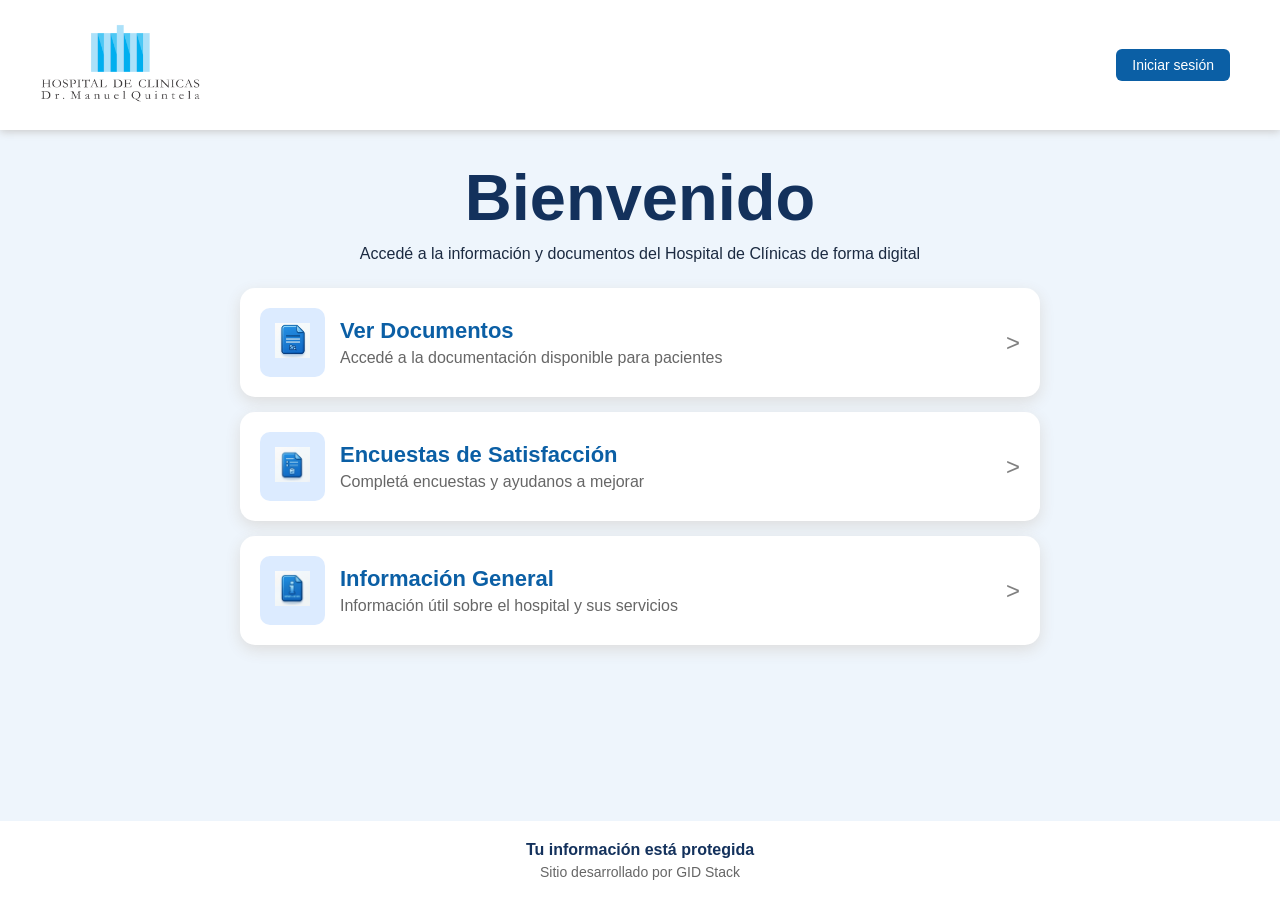
<file: index.html>
<!DOCTYPE html>
<html lang="es">

<head>
    <meta charset="UTF-8">
    <meta name="viewport" content="width=device-width, initial-scale=1.0">
    <title>Hospital de Clínicas</title>
    <link rel="stylesheet" href="./css/style.css">
    <link rel="stylesheet" href="./css/footer.css?v=20261007">
</head>

<body>

    <header>
        <div class="logo">
            <img src="./img/Logo_Hc_small.png" alt="Logo Hospital de Clínicas">
        </div>
        
        <a href="./pages/login.html" class="btn-login">Iniciar sesión</a>
    </header>

    <main>
        <div class="contenedor">

            <div class="bienvenida">
                <h2>Bienvenido</h2>
                <p>Accedé a la información y documentos del Hospital de Clínicas de forma digital</p>
            </div>

            <div class="tarjetas">
                <a href="./pages/documentos.html" class="tarjeta">
                    <div class="izquierda">
                        <div class="icono">
                            <img src="./img/Icono Documento.png" alt="Icono">
                        </div>
                        <div class="texto">
                            <h3>Ver Documentos</h3>
                            <p>Accedé a la documentación disponible para pacientes</p>
                        </div>
                    </div>
                    <span class="flecha">></span>
                </a>

                <a href="./pages/encuesta.html" class="tarjeta">
                    <div class="izquierda">
                        <div class="icono">
                            <img src="./img/Icono  Encuesta.png" alt="Icono">
                        </div>
                        <div class="texto">
                            <h3>Encuestas de Satisfacción</h3>
                            <p>Completá encuestas y ayudanos a mejorar</p>
                        </div>
                    </div>
                    <span class="flecha">></span>
                </a>

                <a href="./pages/informacion.html" class="tarjeta">
                    <div class="izquierda">
                        <div class="icono">
                            <img src="./img/Icono Informacion.png" alt="Icono">
                        </div>
                        <div class="texto">
                            <h3>Información General</h3>
                            <p>Información útil sobre el hospital y sus servicios</p>
                        </div>
                    </div>
                    <span class="flecha">></span>
                </a>
            </div>

        </div>
    </main>

    <footer class="footer-site">
        <strong>Tu información está protegida</strong>
        <p>Sitio desarrollado por GID Stack</p>
    </footer>

</body>

</html>
</file>
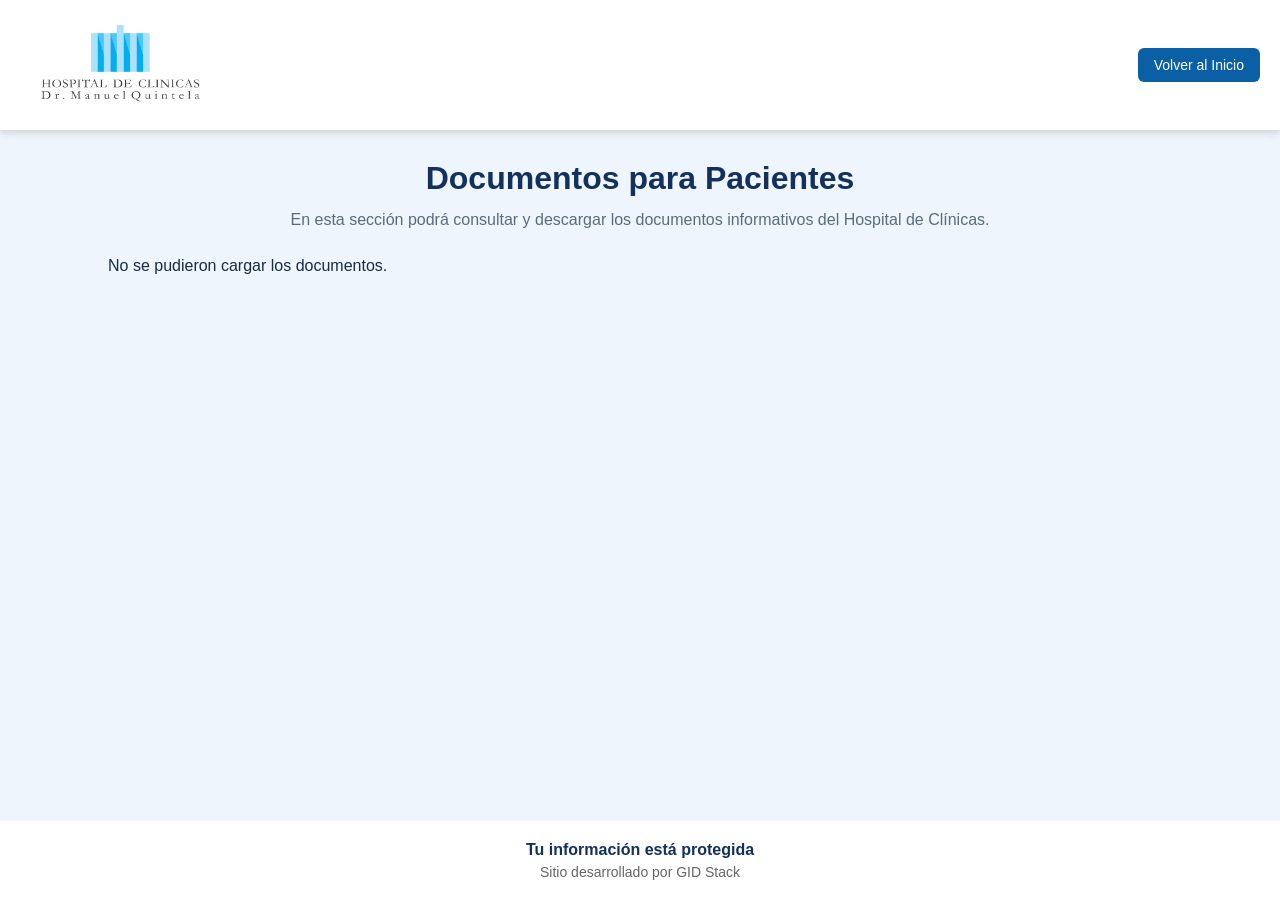
<file: pages/documentos.html>
<!DOCTYPE html>
<html lang="es">

<head>
    <meta charset="UTF-8">
    <meta name="viewport" content="width=device-width, initial-scale=1.0">
    <title>Documentos para Pacientes</title>

    <link rel="stylesheet" href="../css/documentos.css">
    <link rel="stylesheet" href="../css/footer.css?v=20261007">
</head>

<body>

<header>

    <div class="logo-header">
        <img src="../img/Logo_Hc_small.png" alt="Logo Hospital">
    </div>

    <a href="../index.html" class="boton-inicio">Volver al Inicio</a>

</header>

<main>

    <h1>Documentos para Pacientes</h1>

    <p>
        En esta sección podrá consultar y descargar los documentos informativos
        del Hospital de Clínicas.
    </p>

    <div id="lista-documentos-publicos" class="documentos-publicos"></div>

</main>

<footer class="footer-site">
    <strong>Tu información está protegida</strong>
    <p>Sitio desarrollado por GID Stack</p>
</footer>

<script src="../js/documentos_publicos.js?v=2"></script>
</body>

</html>
</file>
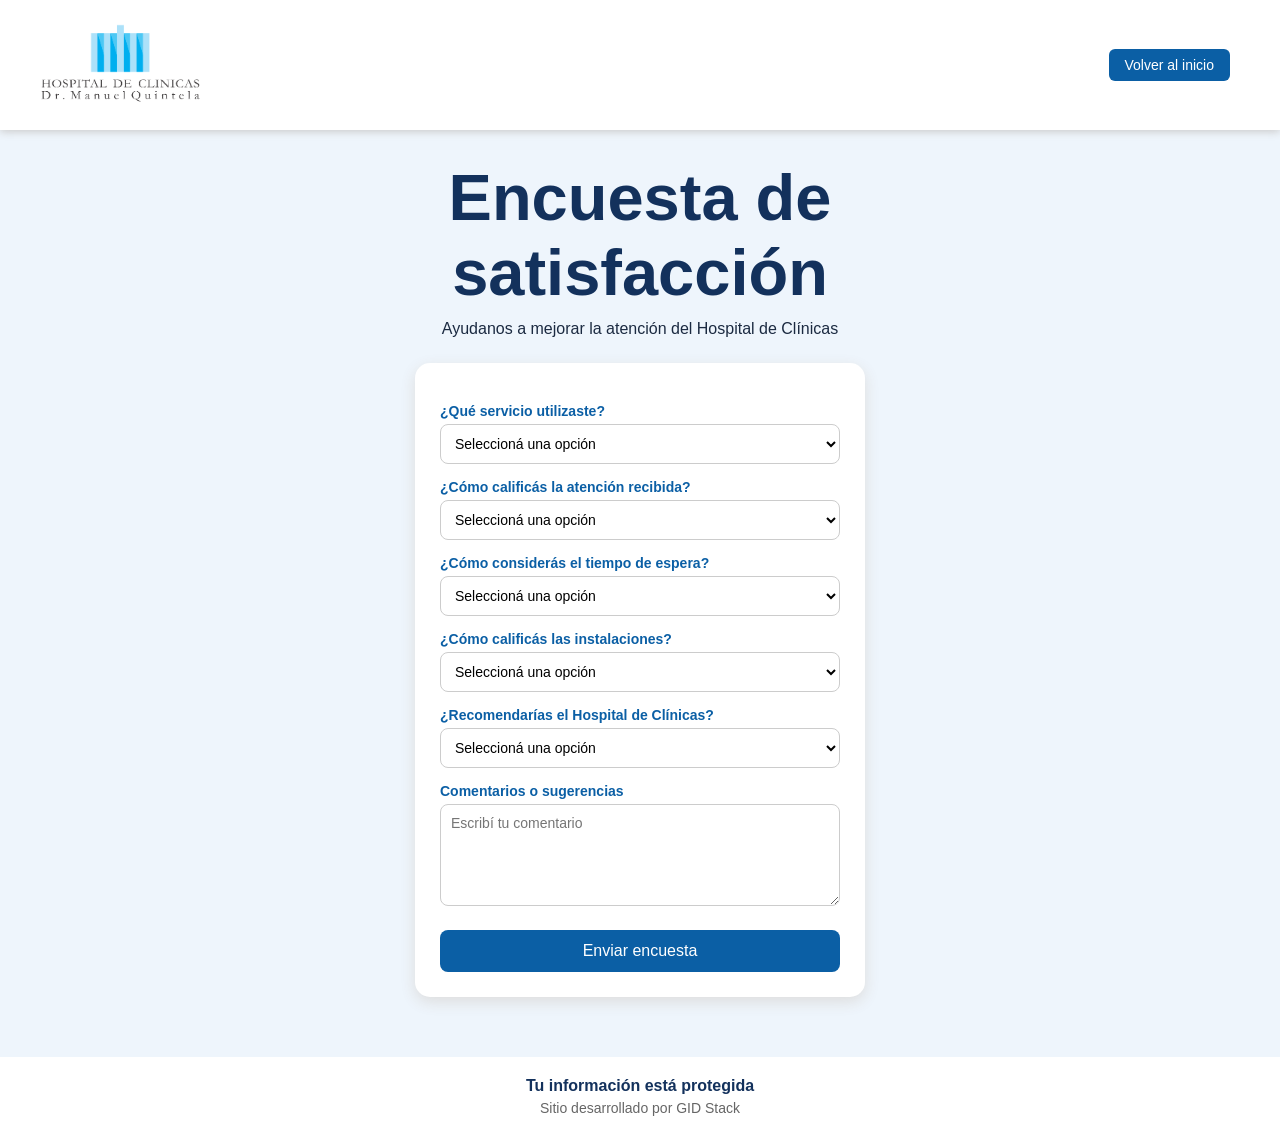
<file: pages/encuesta.html>
<!DOCTYPE html>
<html lang="es">

<head>
	<meta charset="UTF-8">
	<meta name="viewport" content="width=device-width, initial-scale=1.0">
	<title>Encuesta de satisfacción - Hospital de Clínicas</title>
	<link rel="stylesheet" href="../css/style.css">
	<link rel="stylesheet" href="../css/encuesta.css">
	<link rel="stylesheet" href="../css/footer.css?v=20261007">
</head>

<body>

	<header>
		<div class="logo">
			<img src="../img/Logo_Hc.png" alt="Logo Hospital de Clínicas">
		</div>

		<a href="../index.html" class="btn-login">Volver al inicio</a>
	</header>

	<main>
		<div class="contenedor-login">

			<div class="bienvenida">
				<h2>Encuesta de satisfacción</h2>
				<p>Ayudanos a mejorar la atención del Hospital de Clínicas</p>
			</div>

			<form class="formulario" id="form-encuesta" action="../php/encuesta.php" method="post">
				<input type="hidden" name="ID_Encuesta" value="1">

				<label for="servicio">¿Qué servicio utilizaste?</label>
				<select id="servicio" name="servicio" required>
					<option value="">Seleccioná una opción</option>
					<option value="consulta">Consulta médica</option>
					<option value="emergencia">Emergencia</option>
					<option value="internacion">Internación</option>
					<option value="estudios">Estudios y análisis</option>
					<option value="otro">Otro servicio</option>
				</select>

				<label for="atencion">¿Cómo calificás la atención recibida?</label>
				<select id="atencion" name="atencion" required>
					<option value="">Seleccioná una opción</option>
					<option value="excelente">Excelente</option>
					<option value="muy_buena">Muy buena</option>
					<option value="buena">Buena</option>
					<option value="regular">Regular</option>
					<option value="mala">Mala</option>
				</select>

				<label for="espera">¿Cómo considerás el tiempo de espera?</label>
				<select id="espera" name="espera" required>
					<option value="">Seleccioná una opción</option>
					<option value="muy_corto">Muy corto</option>
					<option value="corto">Corto</option>
					<option value="adecuado">Adecuado</option>
					<option value="largo">Largo</option>
					<option value="muy_largo">Muy largo</option>
				</select>

				<label for="instalaciones">¿Cómo calificás las instalaciones?</label>
				<select id="instalaciones" name="instalaciones" required>
					<option value="">Seleccioná una opción</option>
					<option value="excelente">Excelente</option>
					<option value="muy_buena">Muy buenas</option>
					<option value="buena">Buenas</option>
					<option value="regular">Regulares</option>
					<option value="mala">Malas</option>
				</select>

				<label for="recomendaria">¿Recomendarías el Hospital de Clínicas?</label>
				<select id="recomendaria" name="recomendaria" required>
					<option value="">Seleccioná una opción</option>
					<option value="si">Sí</option>
					<option value="no">No</option>
					<option value="tal_vez">Tal vez</option>
				</select>

				<label for="comentarios">Comentarios o sugerencias</label>
				<textarea id="comentarios" name="comentarios" rows="5" placeholder="Escribí tu comentario"></textarea>

				<button type="submit">Enviar encuesta</button>
			</form>

		</div>
	</main>

	<footer class="footer-site">
		<strong>Tu información está protegida</strong>
		<p>Sitio desarrollado por GID Stack</p>
	</footer>

</body>

</html>
</file>
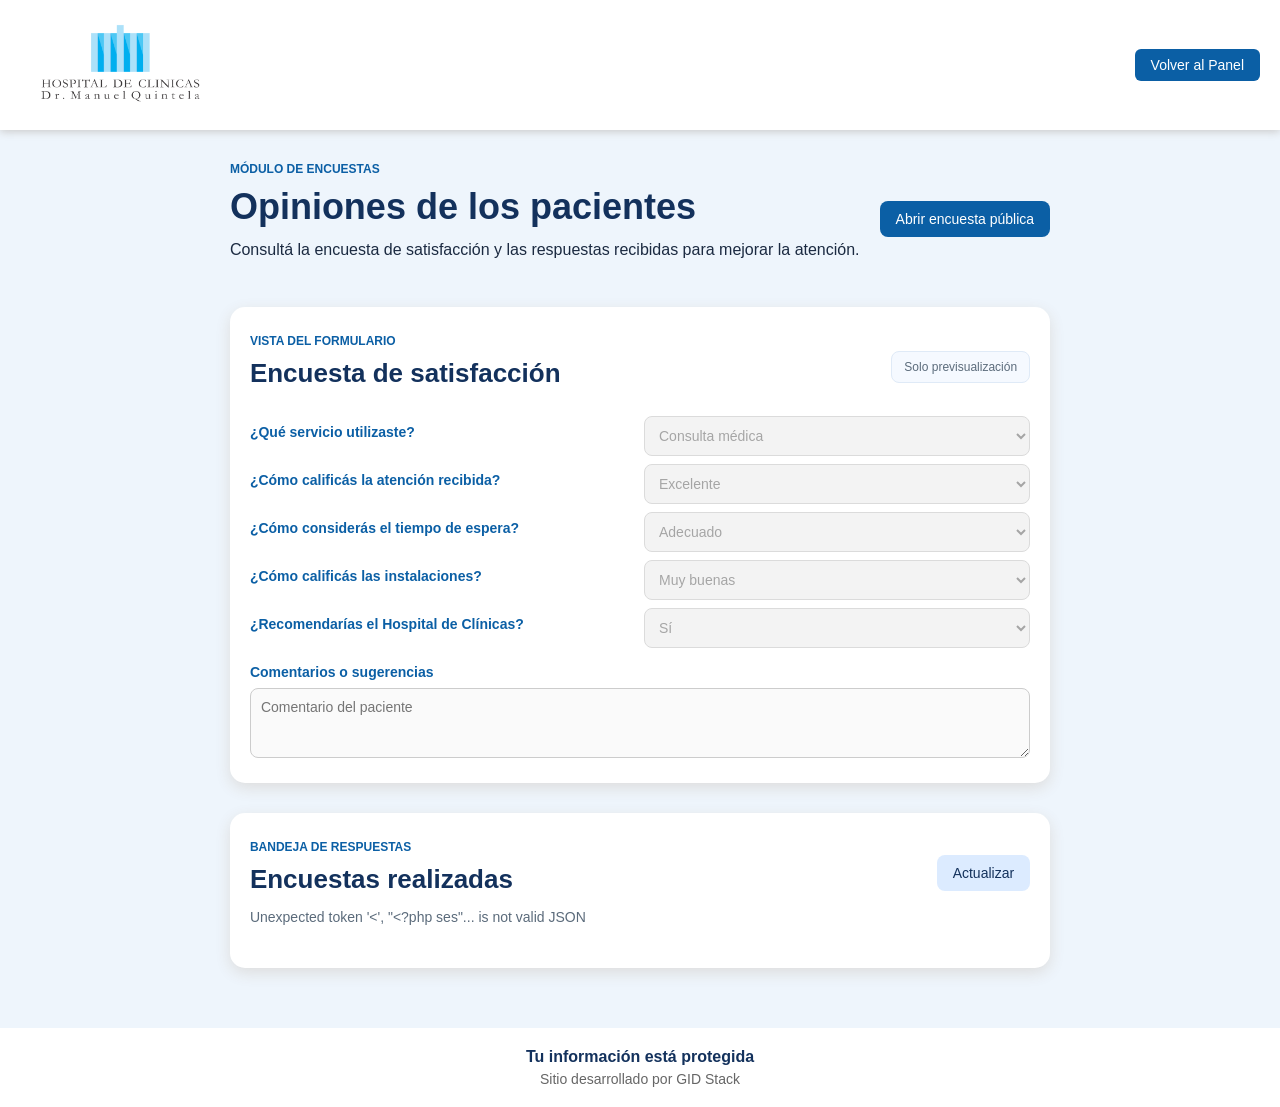
<file: pages/encuestas_funcionario.html>
<!DOCTYPE html>
<html lang="es">
<head>
    <meta charset="UTF-8">
    <meta name="viewport" content="width=device-width, initial-scale=1.0">
    <title>Encuestas - Hospital de Clínicas</title>
    <link rel="stylesheet" href="../css/encuestas_funcionario.css">
    <link rel="stylesheet" href="../css/boton_panel.css?v=20261007">
    <link rel="stylesheet" href="../css/footer.css?v=20261007">
</head>
<body>
    <header class="encabezado-panel encabezado-encuestas">
        <a href="panel_fun.html" class="marca">
            <img src="../img/Logo_Hc_small.png" alt="Logo Hospital de Clínicas">
        </a>
        <a href="panel_fun.html" class="boton-volver-panel">Volver al Panel</a>
    </header>

    <main class="contenido-encuestas">
        <section class="encabezado-vista">
            <div>
                <p class="etiqueta">Módulo de encuestas</p>
                <h1>Opiniones de los pacientes</h1>
                <p>Consultá la encuesta de satisfacción y las respuestas recibidas para mejorar la atención.</p>
            </div>
            <a class="boton-principal" href="encuesta.html" target="_blank" rel="noopener">Abrir encuesta pública</a>
        </section>

        <section class="bloque" aria-labelledby="titulo-vista-previa">
            <div class="titulo-bloque">
                <div>
                    <p class="etiqueta">Vista del formulario</p>
                    <h2 id="titulo-vista-previa">Encuesta de satisfacción</h2>
                </div>
                <span class="estado-formulario">Solo previsualización</span>
            </div>

            <form class="formulario-previa">
                <label>¿Qué servicio utilizaste?</label>
                <select disabled><option>Consulta médica</option></select>
                <label>¿Cómo calificás la atención recibida?</label>
                <select disabled><option>Excelente</option></select>
                <label>¿Cómo considerás el tiempo de espera?</label>
                <select disabled><option>Adecuado</option></select>
                <label>¿Cómo calificás las instalaciones?</label>
                <select disabled><option>Muy buenas</option></select>
                <label>¿Recomendarías el Hospital de Clínicas?</label>
                <select disabled><option>Sí</option></select>
                <label>Comentarios o sugerencias</label>
                <textarea disabled rows="3" placeholder="Comentario del paciente"></textarea>
            </form>
        </section>

        <section class="bloque" aria-labelledby="titulo-respuestas">
            <div class="titulo-bloque">
                <div>
                    <p class="etiqueta">Bandeja de respuestas</p>
                    <h2 id="titulo-respuestas">Encuestas realizadas</h2>
                </div>
                <button id="actualizar-respuestas" class="boton-secundario" type="button">Actualizar</button>
            </div>
            <p id="estado-respuestas" class="estado-respuestas">Cargando respuestas...</p>
            <div id="lista-respuestas" class="lista-respuestas"></div>
        </section>
    </main>

    <footer class="footer-site">
        <strong>Tu información está protegida</strong>
        <p>Sitio desarrollado por GID Stack</p>
    </footer>

    <script src="../js/encuestas_funcionario.js"></script>
</body>
</html>
</file>
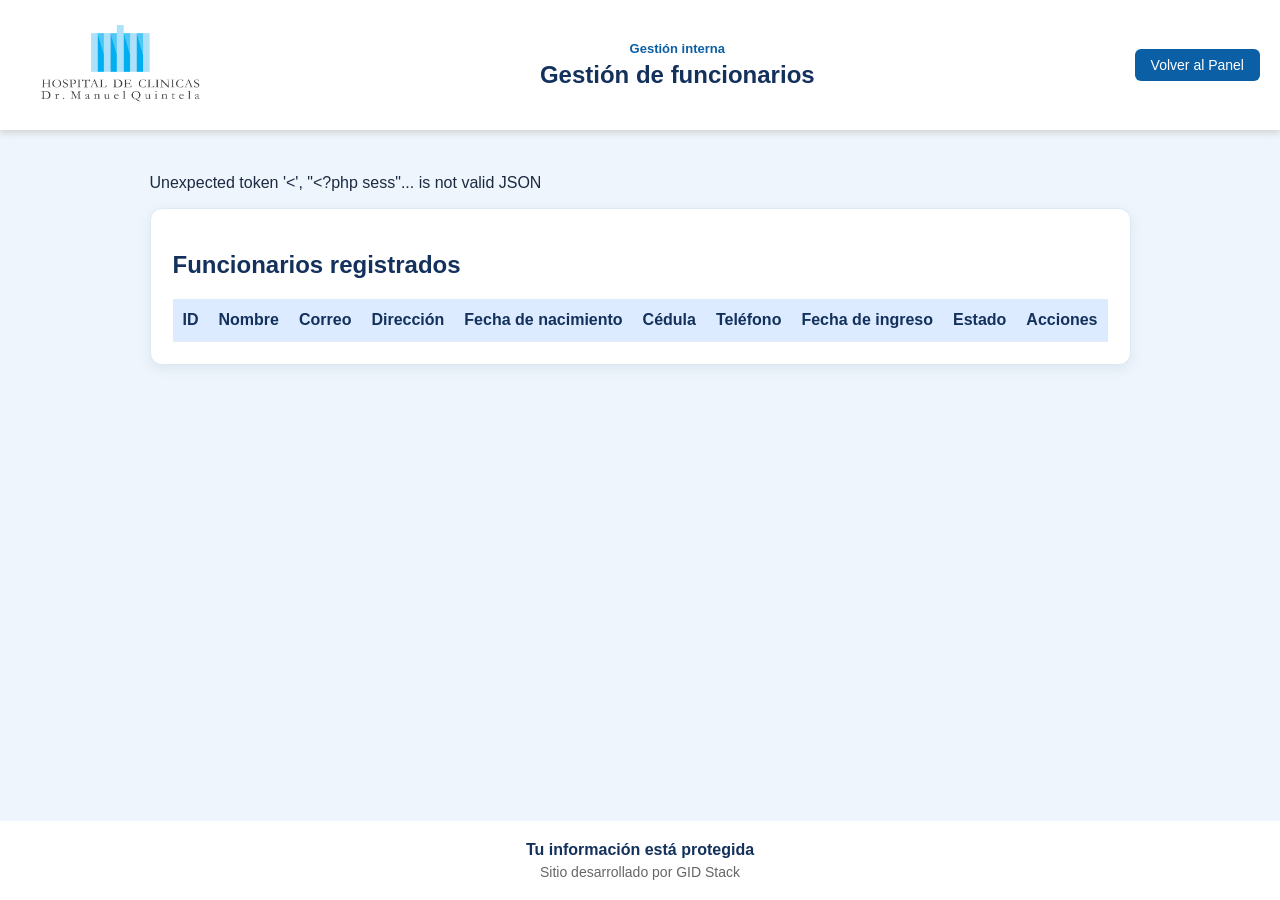
<file: pages/funcionarios.html>
<!DOCTYPE html>
<html lang="es">
<head>
    <meta charset="UTF-8">
    <meta name="viewport" content="width=device-width, initial-scale=1.0">
    <title>Gestionar Funcionarios - Hospital de Clínicas</title>
    <link rel="stylesheet" href="../css/funcionarios.css?v=20261021">
    <link rel="stylesheet" href="../css/boton_panel.css?v=20261007">
    <link rel="stylesheet" href="../css/footer.css?v=20261007">
</head>
<body>
    <header class="encabezado-panel">
        <a href="panel_fun.html" class="marca">
            <img src="../img/Logo_Hc_small.png" alt="Logo Hospital de Clínicas">
        </a>
        <div class="titulo">
            <p>Gestión interna</p>
            <h1>Gestión de funcionarios</h1>
        </div>
        <a href="panel_fun.html" class="boton-volver-panel">Volver al Panel</a>
    </header>

    <main>
        <p id="mensaje" role="status" aria-live="polite"></p>

        <section class="lista-funcionarios">
            <h2>Funcionarios registrados</h2>
            <div class="tabla-contenedor">
                <table>
                    <thead>
                        <tr>
                            <th>ID</th>
                            <th>Nombre</th>
                            <th>Correo</th>
                            <th>Dirección</th>
                            <th>Fecha de nacimiento</th>
                            <th>Cédula</th>
                            <th>Teléfono</th>
                            <th>Fecha de ingreso</th>
                            <th>Estado</th>
                            <th>Acciones</th>
                        </tr>
                    </thead>
                    <tbody id="lista-funcionarios"></tbody>
                </table>
            </div>
        </section>

        <section>
            <form id="form-editar" hidden>
                <h2>Editar funcionario</h2>
                <input id="id" name="id" type="hidden">

                <label for="n_usuario">Nombre de usuario</label>
                <input id="n_usuario" name="n_usuario" type="text" maxlength="100" required>

                <label for="c_electronico">Correo electrónico</label>
                <input id="c_electronico" name="c_electronico" type="email" maxlength="100" required>

                <label for="direccion">Dirección</label>
                <input id="direccion" name="direccion" type="text" maxlength="150" required>

                <label for="f_nacimiento">Fecha de nacimiento</label>
                <input id="f_nacimiento" name="f_nacimiento" type="date" required>

                <label for="cedula">Cédula</label>
                <input id="cedula" name="cedula" type="text" maxlength="20" required>

                <label for="n_telefono">Teléfono</label>
                <input id="n_telefono" name="n_telefono" type="tel" maxlength="20" required>

                <label for="f_ingreso">Fecha de ingreso</label>
                <input id="f_ingreso" name="f_ingreso" type="date" required>

                <label for="estado">Estado</label>
                <select id="estado" name="estado" required>
                    <option value="Activo">Activo</option>
                    <option value="Inactivo">Inactivo</option>
                </select>

                <button type="submit">Guardar cambios</button>
                <button id="cancelar-edicion" type="button">Cancelar</button>
            </form>
        </section>
    </main>

    <footer class="footer-site">
        <strong>Tu información está protegida</strong>
        <p>Sitio desarrollado por GID Stack</p>
    </footer>

    <script src="../js/funcionarios.js"></script>
</body>
</html>
</file>
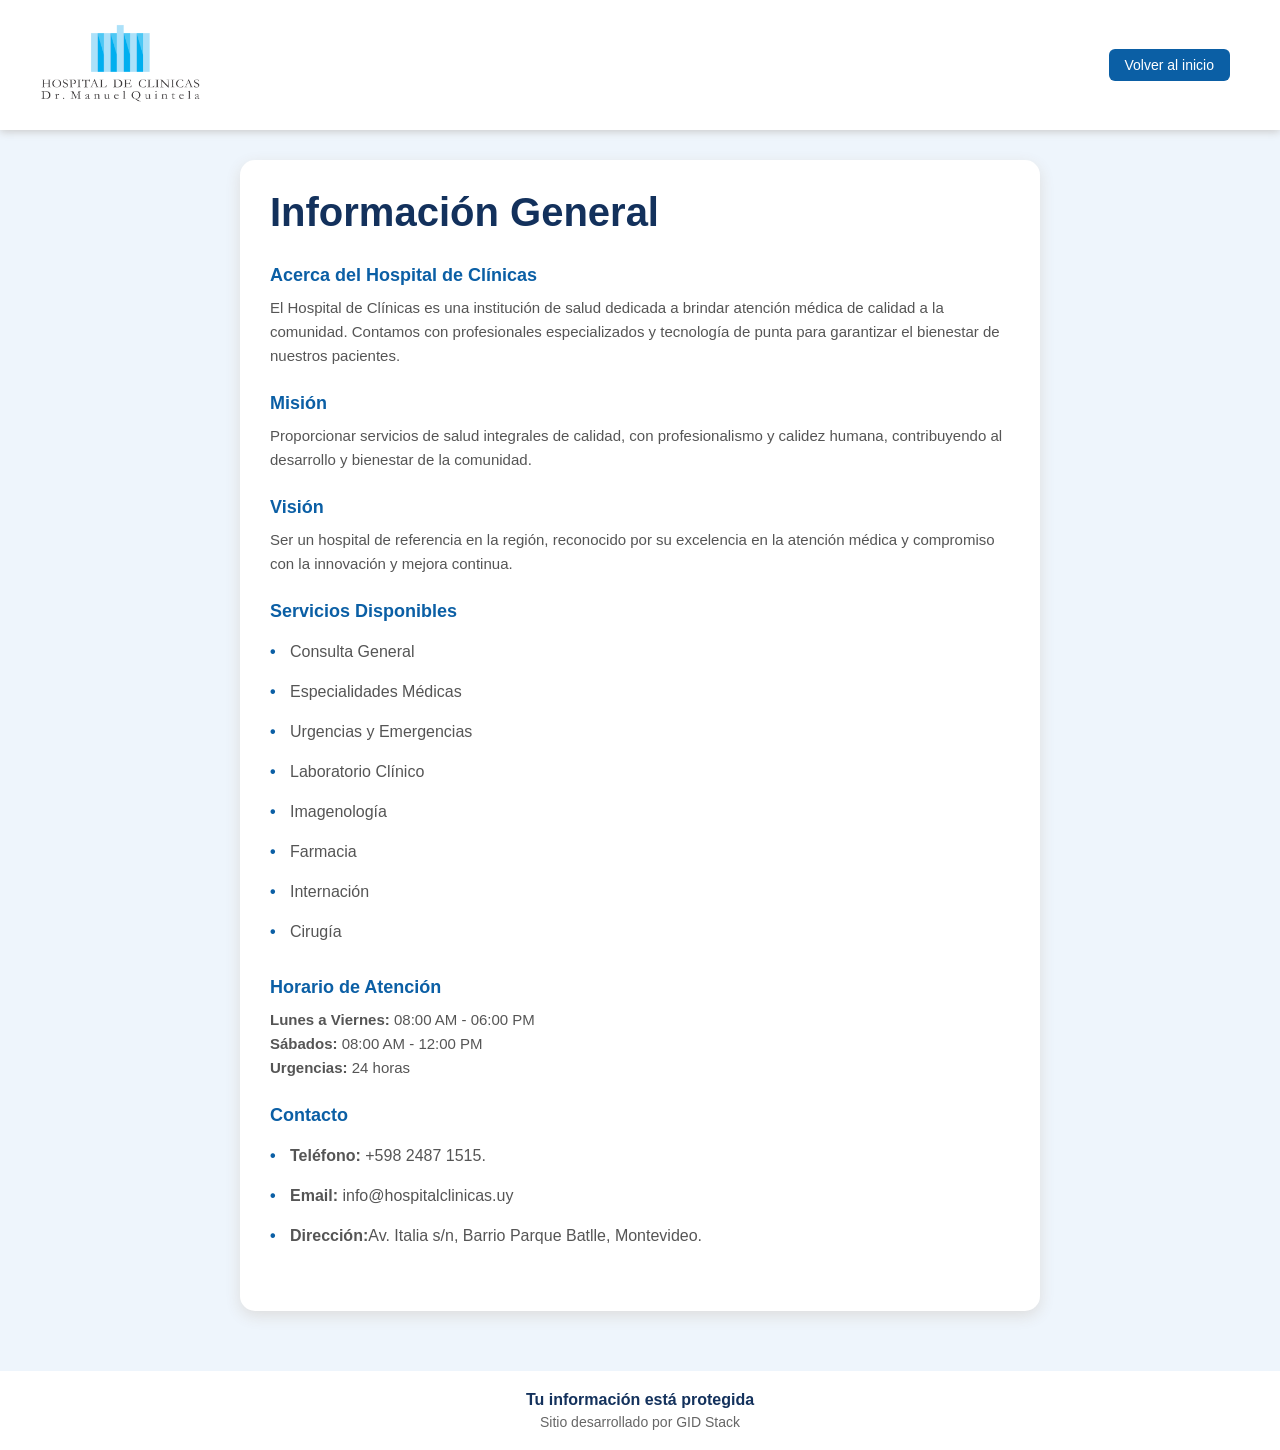
<file: pages/informacion.html>
<!DOCTYPE html>
<html lang="es">

<head>
    <meta charset="UTF-8">
    <meta name="viewport" content="width=device-width, initial-scale=1.0">
    <title>Información General - Hospital de Clínicas</title>
    <link rel="stylesheet" href="../css/informacion.css">
    <link rel="stylesheet" href="../css/footer.css?v=20261007">
</head>

<body>

    <header>
        <div class="logo">
            <img src="../img/Logo_Hc_small.png" alt="Logo Hospital de Clínicas">
        </div>
        <a href="../index.html" class="btn-login">Volver al inicio</a>
    </header>

    <main>
        <div class="contenedor-info">
            <h2>Información General</h2>

            <div class="seccion">
                <h3>Acerca del Hospital de Clínicas</h3>
                <p>
                    El Hospital de Clínicas es una institución de salud dedicada a brindar atención médica de calidad a la comunidad. Contamos con profesionales especializados y tecnología de punta para garantizar el bienestar de nuestros pacientes.
                </p>
            </div>

            <div class="seccion">
                <h3>Misión</h3>
                <p>
                    Proporcionar servicios de salud integrales de calidad, con profesionalismo y calidez humana, contribuyendo al desarrollo y bienestar de la comunidad.
                </p>
            </div>

            <div class="seccion">
                <h3>Visión</h3>
                <p>
                   Ser un hospital de referencia en la región, reconocido por su excelencia en la atención médica y compromiso con la innovación y mejora continua.
                </p>
            </div>

            <div class="seccion">
                <h3>Servicios Disponibles</h3>
                <ul class="lista-info">
                    <li>Consulta General</li>
                    <li>Especialidades Médicas</li>
                    <li>Urgencias y Emergencias</li>
                    <li>Laboratorio Clínico</li>
                    <li>Imagenología</li>
                    <li>Farmacia</li>
                    <li>Internación</li>
                    <li>Cirugía</li>
                </ul>
            </div>

            <div class="seccion">
                <h3>Horario de Atención</h3>
                <p>
                    <strong>Lunes a Viernes:</strong> 08:00 AM - 06:00 PM <br>
                    <strong>Sábados:</strong> 08:00 AM - 12:00 PM <br>
                    <strong>Urgencias:</strong> 24 horas
                </p>
            </div>

            <div class="seccion">
                <h3>Contacto</h3>
                <ul class="lista-info">
                    <li><strong>Teléfono:</strong> +598 2487 1515. </li>
                    <li><strong>Email:</strong> info@hospitalclinicas.uy</li>
                    <li><strong>Dirección:</strong>Av. Italia s/n, Barrio Parque Batlle, Montevideo.</li>
                </ul>
            </div>

        </div>
    </main>

    <footer class="footer-site">
        <strong>Tu información está protegida</strong>
        <p>Sitio desarrollado por GID Stack</p>
    </footer>

</body>

</html>
</file>
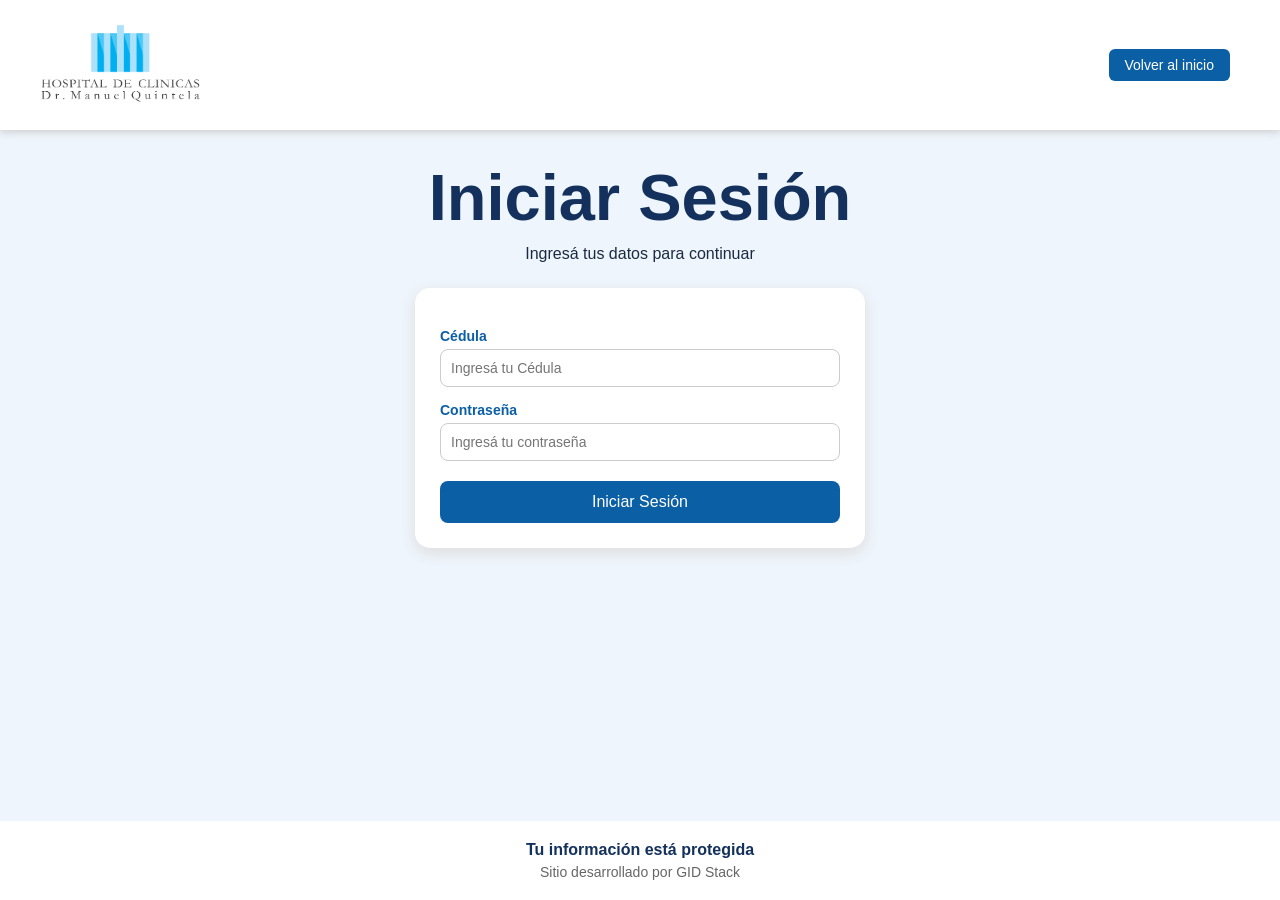
<file: pages/login.html>
<!DOCTYPE html>
<html lang="es">
<head>
    <meta charset="UTF-8">
    <meta name="viewport" content="width=device-width, initial-scale=1.0">
    <title>Iniciar Sesión - Hospital de Clínicas</title>
    <link rel="stylesheet" href="../css/style.css">
    <link rel="stylesheet" href="../css/footer.css?v=20261007">
</head>
<body>

    <header>
        <div class="logo">
            <img src="../img/Logo_Hc.png" alt="Logo Hospital de Clínicas">
        </div>
        <a href="../index.html" class="btn-login">Volver al inicio</a>
    </header>

    <main>
        <div class="contenedor-login">
            <div class="bienvenida">
                <h2>Iniciar Sesión</h2>
                <p>Ingresá tus datos para continuar</p>
            </div>

            <form class="formulario" id="form-login">
                <label for="cedula">Cédula</label>
                <input type="text" id="cedula" name="cedula" maxlength="8" inputmode="numeric" pattern="[0-9]*" placeholder="Ingresá tu Cédula" required>

                <label for="password">Contraseña</label>
                <input type="password" id="password" name="password" placeholder="Ingresá tu contraseña" required>

                <button type="submit" class="btn-submit">Iniciar Sesión</button>
            </form>
        </div>
    </main>

    <footer class="footer-site">
        <strong>Tu información está protegida</strong>
        <p>Sitio desarrollado por GID Stack</p>
    </footer>

    <script src="../js/login.js"></script>
</body>
</html>
</file>
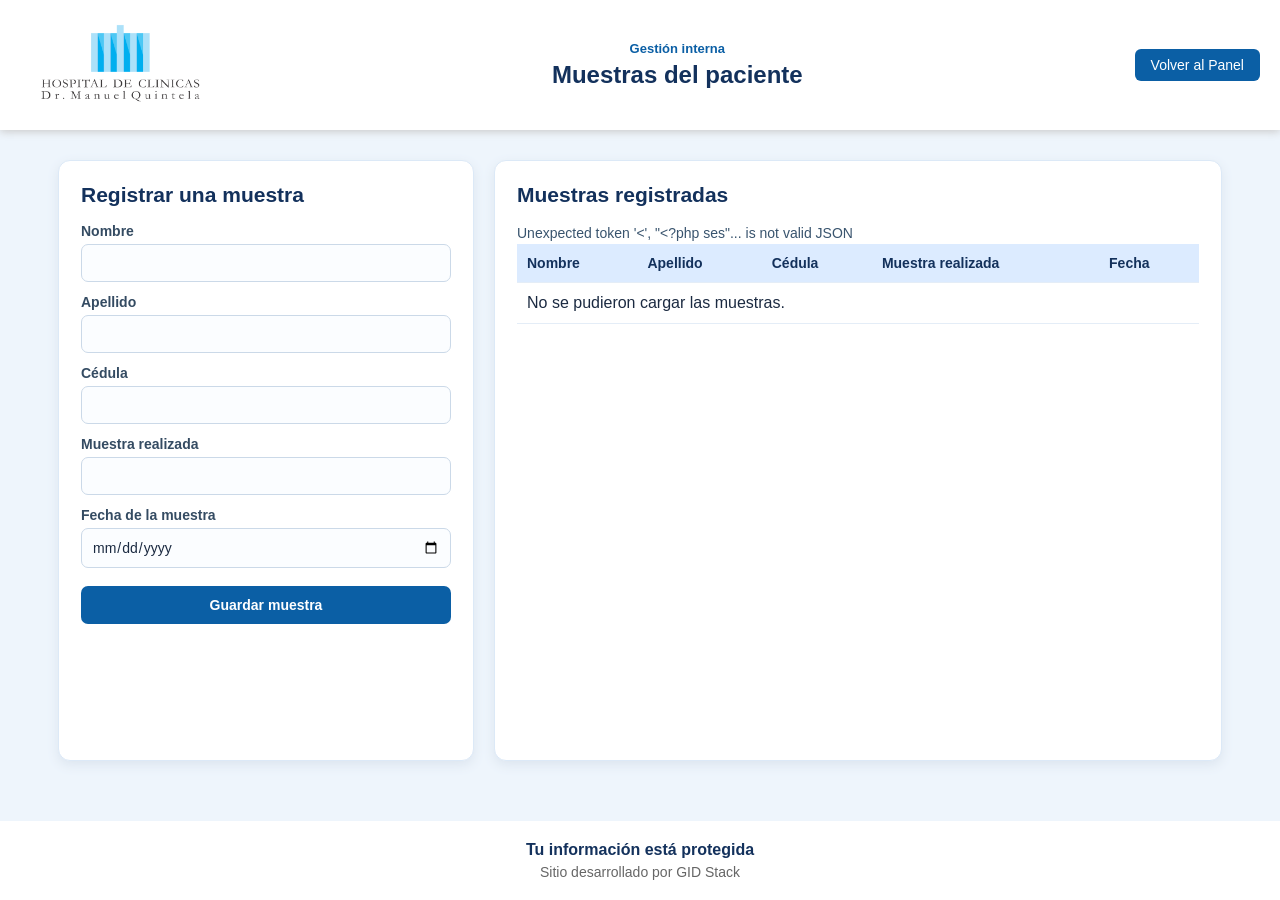
<file: pages/muestras_paciente.html>
<!DOCTYPE html>
<html lang="es">
<head>
    <meta charset="UTF-8">
    <meta name="viewport" content="width=device-width, initial-scale=1.0">
    <title>Muestras del paciente - Hospital de Clínicas</title>
    <link rel="stylesheet" href="../css/muestras_paciente.css?v=20261021">
    <link rel="stylesheet" href="../css/boton_panel.css?v=20261007">
    <link rel="stylesheet" href="../css/footer.css?v=20261007">
</head>
<body>
    <header class="encabezado">
        <a href="panel_fun.html" class="marca">
            <img src="../img/Logo_Hc_small.png" alt="Logo Hospital de Clínicas">
        </a>
        <div class="titulo">
            <p>Gestión interna</p>
            <h1>Muestras del paciente</h1>
        </div>
        <a href="panel_fun.html" class="boton-volver-panel">Volver al Panel</a>
    </header>

    <main class="contenido">
        <section class="panel-muestras">
            <h2>Registrar una muestra</h2>
            <form id="formulario-muestra">
                <label for="nombre">Nombre</label>
                <input id="nombre" name="nombre" type="text" maxlength="100" required>

                <label for="apellido">Apellido</label>
                <input id="apellido" name="apellido" type="text" maxlength="100" required>

                <label for="cedula">Cédula</label>
                <input id="cedula" name="cedula" type="text" maxlength="20" required>

                <label for="muestra">Muestra realizada</label>
                <input id="muestra" name="muestra" type="text" maxlength="255" required>

                <label for="fecha">Fecha de la muestra</label>
                <input id="fecha" name="fecha" type="date" required>

                <input id="csrf-token" name="csrf_token" type="hidden">
                <button type="submit">Guardar muestra</button>
                <p id="estado-formulario" role="status" aria-live="polite"></p>
            </form>
        </section>

        <section class="panel-muestras">
            <h2>Muestras registradas</h2>
            <p id="estado-listado" role="status" aria-live="polite">Cargando muestras...</p>
            <div class="tabla-contenedor">
                <table>
                    <thead>
                        <tr>
                            <th>Nombre</th>
                            <th>Apellido</th>
                            <th>Cédula</th>
                            <th>Muestra realizada</th>
                            <th>Fecha</th>
                        </tr>
                    </thead>
                    <tbody id="filas-muestras">
                        <tr><td colspan="5">Cargando...</td></tr>
                    </tbody>
                </table>
            </div>
        </section>
    </main>

    <footer class="footer-site">
        <strong>Tu información está protegida</strong>
        <p>Sitio desarrollado por GID Stack</p>
    </footer>

    <script src="../js/muestras_paciente.js"></script>
</body>
</html>
</file>
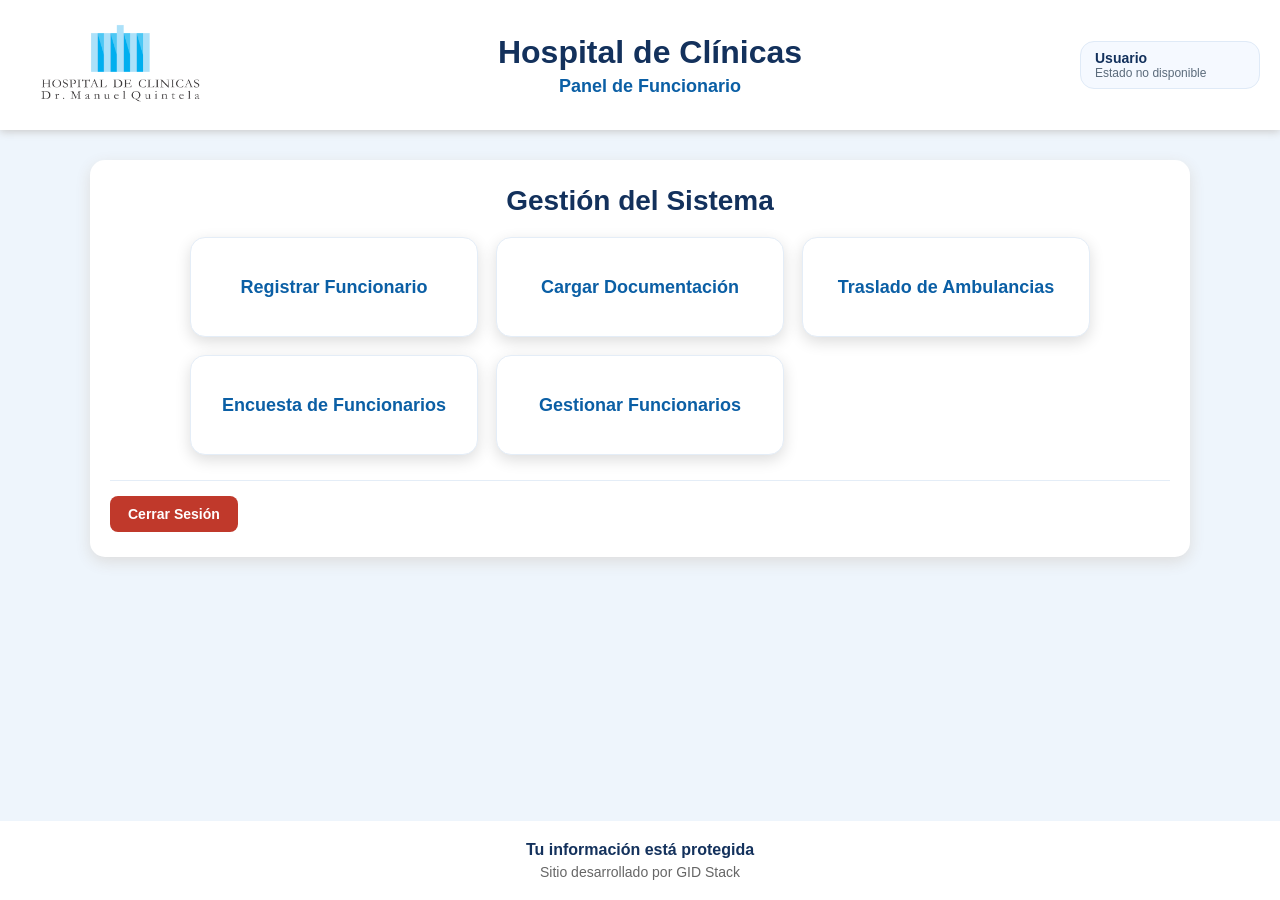
<file: pages/panel_fun.html>
<!DOCTYPE html>
<html lang="es">
<head>
    <meta charset="UTF-8">
    <meta name="viewport" content="width=device-width, initial-scale=1.0">
    <title>Panel de Funcionario - Hospital de Clínicas</title>
    <link rel="stylesheet" href="../css/panel_fun.css">
    <link rel="stylesheet" href="../css/footer.css?v=20261007">
</head>
<body>

    <header>
        <div class="logo-panel">
            <img src="../img/Logo_Hc_small.png" alt="Logo Hospital de Clínicas">
        </div>
        
        <div class="titulo-panel">
            <h1>Hospital de Clínicas</h1>
            <h2>Panel de Funcionario</h2>
        </div>

        <div class="perfil-header">
            <div class="perfil-texto">
                <strong id="nombre-usuario">Funcionario</strong>
                <span id="estado-usuario">Estado no disponible</span>
            </div>
        </div>
    </header>

    <main>
        <section class="panel-principal">
            <h2>Gestión del Sistema</h2>

            <div class="botones-panel">
                <a href="registro.html" class="boton-panel pos-1">
                    <span>Registrar Funcionario</span>
                </a>

                <a href="../pages/documentos_funcionario.html" class="boton-panel pos-2">
                    <span>Cargar Documentación</span>
                </a>

                <a href="traslados_funcionario.html" class="boton-panel pos-3">
                    <span>Traslado de Ambulancias</span>
                </a>
                <a href="../pages/encuestas_funcionario.html" class="boton-panel pos-4">
                    <span>Encuesta de Funcionarios</span>
                </a>

                <a href="funcionarios.html" class="boton-panel pos-5">
                    <span>Gestionar Funcionarios</span>
                </a>

            </div>

            <div class="contenedor-cerrar">
                <a href="../index.html" class="btn-cerrar-sesion">Cerrar Sesión</a>
            </div>
        </section>
    </main>

    <footer class="footer-site">
        <strong>Tu información está protegida</strong>
        <p>Sitio desarrollado por GID Stack</p>
    </footer>

    <script src="../js/panel_fun.js"></script>
</body>
</html>
</file>
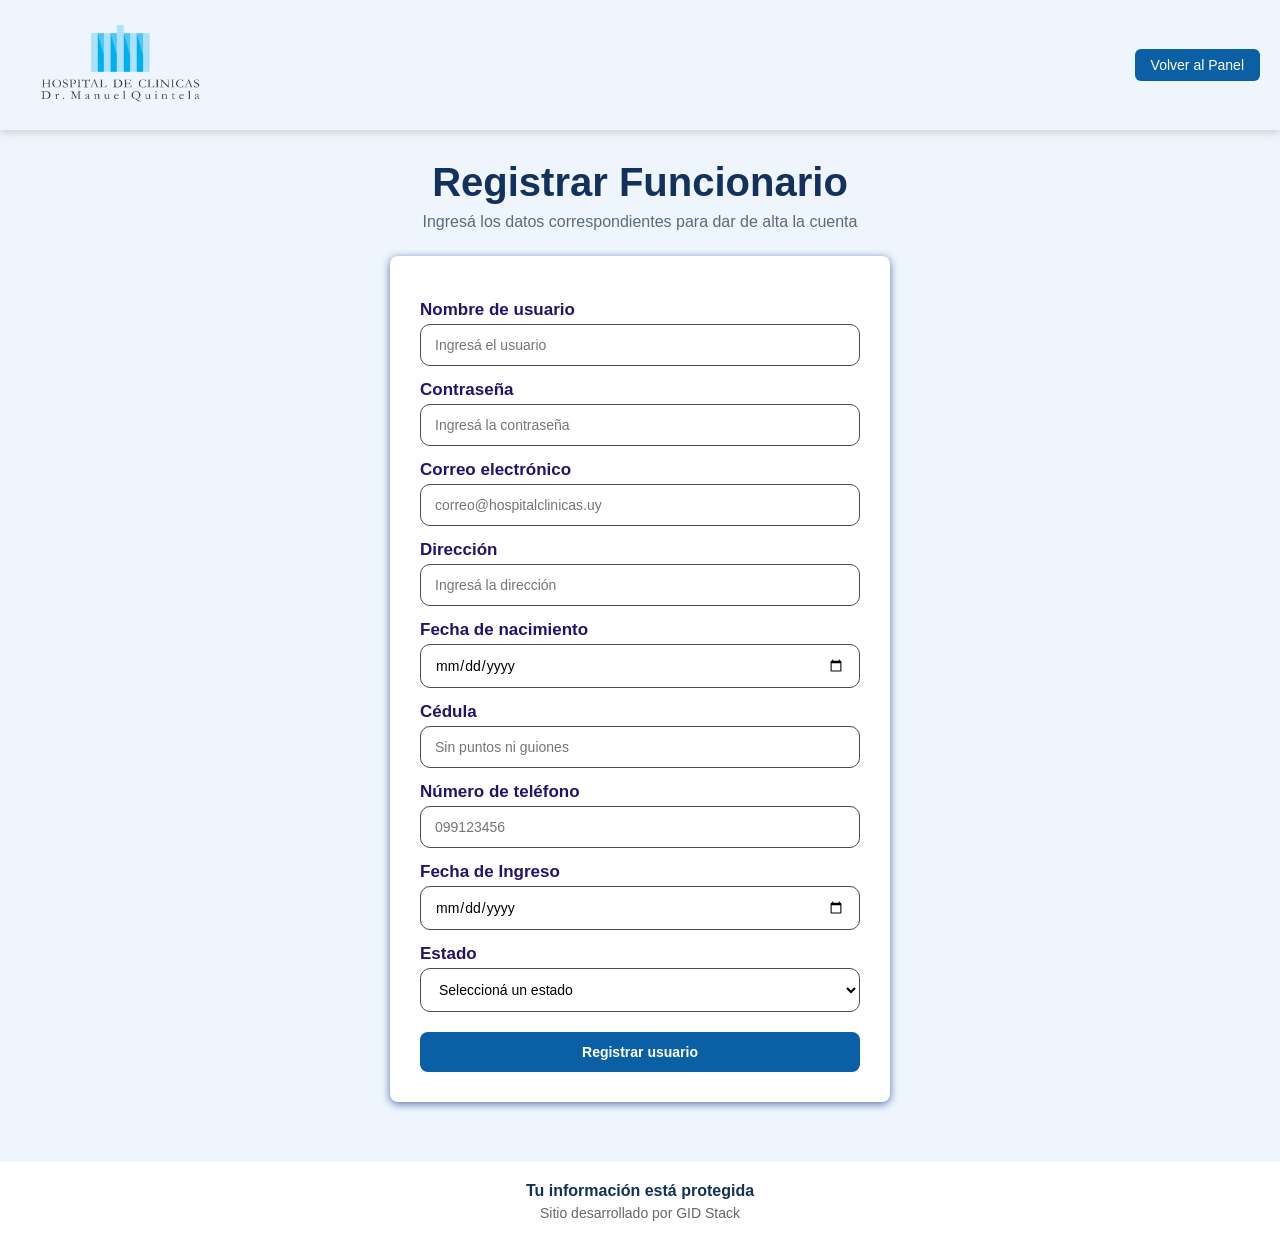
<file: pages/registro.html>
<!DOCTYPE html>
<html lang="es">
<head>
    <meta charset="UTF-8">
    <meta name="viewport" content="width=device-width, initial-scale=1.0">
    <title>Crear Cuenta - Hospital de Clínicas</title>
    <link rel="stylesheet" href="../css/registro.css?v=3">
    <link rel="stylesheet" href="../css/boton_panel.css?v=20261007">
    <link rel="stylesheet" href="../css/footer.css?v=20261007">
</head>
<body>

    <header class="encabezado-panel">
        <div class="logo">
            <img src="../img/Logo_Hc_small.png" alt="Logo Hospital de Clínicas">
        </div>
        <a href="panel_fun.html" class="boton-volver-panel">Volver al Panel</a>
    </header>

    <main>
        <div class="contenedor-login">
            <div class="bienvenida">
                <h2>Registrar Funcionario</h2>
                <p>Ingresá los datos correspondientes para dar de alta la cuenta</p>
            </div>

            <form class="formulario" id="form-registro" autocomplete="off">
                <label for="n_usuario">Nombre de usuario</label>
                <input type="text" placeholder="Ingresá el usuario" id="n_usuario" name="n_usuario" autocomplete="off" required>

                <label for="contrasenia">Contraseña</label>
                <input type="password" placeholder="Ingresá la contraseña" id="contrasenia" name="contrasenia" autocomplete="new-password" required>

                <label for="c_electronico">Correo electrónico</label>
                <input type="email" placeholder="correo@hospitalclinicas.uy" id="c_electronico" name="c_electronico" autocomplete="off" required>

                <label for="direccion">Dirección</label>
                <input type="text" placeholder="Ingresá la dirección" id="direccion" name="direccion" autocomplete="off" required>

                <label for="f_nacimiento">Fecha de nacimiento</label>
                <input type="date" id="f_nacimiento" name="f_nacimiento" autocomplete="off" required>

                <label for="cedula">Cédula</label>
                <input type="text" id="cedula" name="cedula" maxlength="8" inputmode="numeric" pattern="[0-9]*" placeholder="Sin puntos ni guiones" autocomplete="off" required>

                <label for="n_telefono">Número de teléfono</label>
                <input type="tel" placeholder="099123456" id="n_telefono" name="n_telefono" autocomplete="off" required>

                <label for="f_ingreso">Fecha de Ingreso</label>
                <input type="date" id="f_ingreso" name="f_ingreso" autocomplete="off" required>

                <label for="estado">Estado</label>
                <select id="estado" name="estado" autocomplete="off" required>
                    <option value="" selected disabled>Seleccioná un estado</option>
                    <option value="Activo">Activo</option>
                    <option value="Inactivo">Inactivo</option>
                </select>

                <button type="submit">Registrar usuario</button>
            </form>
        </div>
    </main>

    <footer class="footer-site">
        <strong>Tu información está protegida</strong>
        <p>Sitio desarrollado por GID Stack</p>
    </footer>

    <script src="../js/registro.js"></script>
</body>
</html>
</file>
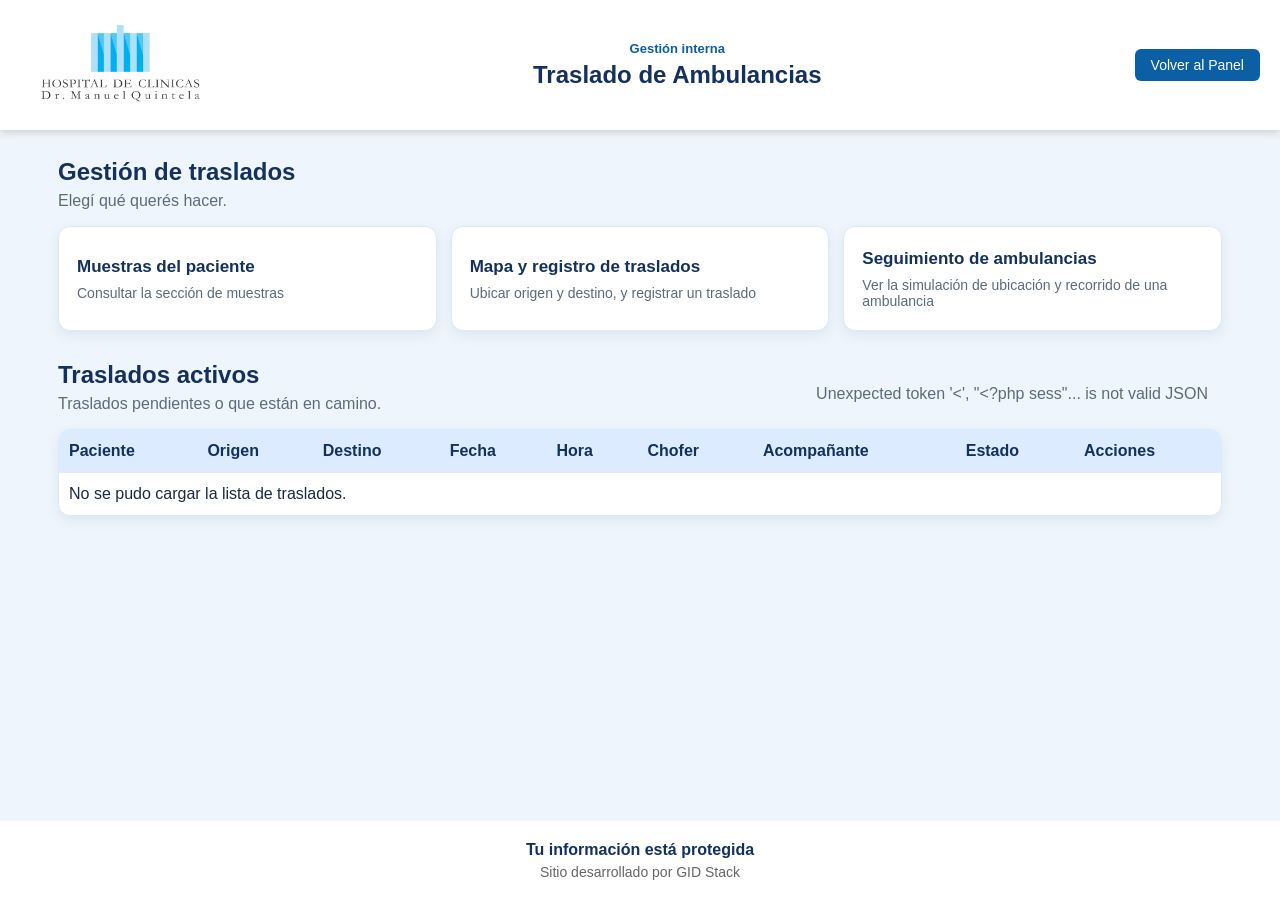
<file: pages/traslados_funcionario.html>
<!DOCTYPE html>
<html lang="es">
<head>
    <meta charset="UTF-8">
    <meta name="viewport" content="width=device-width, initial-scale=1.0">
    <title>Traslado de Ambulancias - Hospital de Clínicas</title>
    <link rel="stylesheet" href="../css/traslados.css?v=20261007">
    <link rel="stylesheet" href="../css/boton_panel.css?v=20261007">
    <link rel="stylesheet" href="../css/footer.css?v=20261007">
</head>
<body>
    <header class="encabezado-traslados">
        <a href="panel_fun.html" class="marca">
            <img src="../img/Logo_Hc_small.png" alt="Logo Hospital de Clínicas">
        </a>
        <div class="titulo">
            <p>Gestión interna</p>
            <h1>Traslado de Ambulancias</h1>
        </div>
        <a href="panel_fun.html" class="boton-volver-panel">Volver al Panel</a>
    </header>

    <main class="contenido">
        <section class="encabezado-vista">
            <div>
                <h2>Gestión de traslados</h2>
                <p>Elegí qué querés hacer.</p>
            </div>
        </section>

        <nav class="opciones-traslado" aria-label="Opciones de traslados">
            <a class="opcion-traslado" href="muestras_paciente.html">
                <strong>Muestras del paciente</strong>
                <span>Consultar la sección de muestras</span>
            </a>
            <a class="opcion-traslado" href="mapa.html">
                <strong>Mapa y registro de traslados</strong>
                <span>Ubicar origen y destino, y registrar un traslado</span>
            </a>
            <a class="opcion-traslado" href="seguimiento_ambulancias.html">
                <strong>Seguimiento de ambulancias</strong>
                <span>Ver la simulación de ubicación y recorrido de una ambulancia</span>
            </a>
        </nav>

        <section id="traslados-activos" class="seccion-traslados">
            <div class="encabezado-vista">
                <div>
                    <h2>Traslados activos</h2>
                    <p>Traslados pendientes o que están en camino.</p>
                </div>
                <p id="estado-pagina" class="estado" role="status" aria-live="polite">Cargando traslados...</p>
            </div>
            <div class="tabla-contenedor" aria-label="Listado de traslados activos">
                <table>
                    <thead>
                        <tr>
                            <th>Paciente</th>
                            <th>Origen</th>
                            <th>Destino</th>
                            <th>Fecha</th>
                            <th>Hora</th>
                            <th>Chofer</th>
                            <th>Acompañante</th>
                            <th>Estado</th>
                            <th>Acciones</th>
                        </tr>
                    </thead>
                    <tbody id="filas-traslados">
                        <tr><td colspan="9">Cargando...</td></tr>
                    </tbody>
                </table>
            </div>
        </section>
    </main>

    <dialog id="dialogo-traslado" aria-labelledby="titulo-dialogo">
        <form id="formulario-traslado">
            <div class="titulo-dialogo">
                <div>
                    <p class="etiqueta">Gestión de traslados</p>
                    <h2 id="titulo-dialogo">Nuevo traslado</h2>
                </div>
                <button id="cerrar-dialogo" class="cerrar-dialogo" type="button" aria-label="Cerrar">×</button>
            </div>
            <input type="hidden" name="id">
            <input type="hidden" name="csrf_token">

            <div class="campos">
                <label for="paciente">Paciente</label>
                <select id="paciente" name="paciente_id" required></select>
                <div id="nuevo-paciente" class="grupo-nuevo oculto">
                    <h3>Datos del paciente</h3>
                    <label>Nombre<input name="paciente_nombre" maxlength="100"></label>
                    <label>Apellido<input name="paciente_apellido" maxlength="100"></label>
                    <label>Cédula<input name="paciente_cedula" maxlength="20"></label>
                    <label>Fecha de nacimiento<input name="paciente_nacimiento" type="date"></label>
                    <label>Correo electrónico<input name="paciente_email" type="email" maxlength="100"></label>
                </div>

                <label for="origen">Origen</label>
                <input id="origen" name="origen" type="text" maxlength="255" required>
                <label for="destino">Destino</label>
                <input id="destino" name="destino" type="text" maxlength="255" required>

                <label for="fecha">Fecha</label>
                <input id="fecha" name="fecha" type="date" required>
                <label for="hora">Hora de salida</label>
                <input id="hora" name="hora" type="time" required>
                <label for="hora-estimada">Hora estimada de llegada (opcional)</label>
                <input id="hora-estimada" name="hora_estimada" type="time">
                <label for="hora-efectiva">Hora efectiva de llegada (opcional)</label>
                <input id="hora-efectiva" name="hora_efectiva" type="time">

                <label for="conductor">Chofer / responsable</label>
                <select id="conductor" name="conductor_id" required></select>
                <div id="nuevo-conductor" class="grupo-nuevo oculto">
                    <h3>Datos del chofer</h3>
                    <label>Nombre<input name="conductor_nombre" maxlength="100"></label>
                    <label>Documento<input name="conductor_documento" maxlength="20"></label>
                    <label>Licencia<input name="conductor_licencia" maxlength="50"></label>
                    <label>Teléfono<input name="conductor_telefono" maxlength="20"></label>
                </div>

                <label for="ambulancia">Ambulancia</label>
                <select id="ambulancia" name="ambulancia_id" required></select>
                <div id="nueva-ambulancia" class="grupo-nuevo oculto">
                    <h3>Datos de la ambulancia</h3>
                    <label>Modelo<input name="ambulancia_modelo" maxlength="100"></label>
                    <label>Matrícula<input name="ambulancia_matricula" maxlength="30"></label>
                    <label>Año<input name="ambulancia_anio" type="number" min="1900" max="2100"></label>
                    <label>Estado<input name="ambulancia_estado" maxlength="50" value="Disponible"></label>
                </div>

                <label for="acompanante">Acompañante / copiloto</label>
                <input id="acompanante" name="acompanante" type="text" maxlength="100" required>
                <label for="estado">Estado del traslado</label>
                <select id="estado" name="estado" required>
                    <option value="Pendiente">Pendiente</option>
                    <option value="En camino">En camino</option>
                    <option value="Finalizado">Finalizado</option>
                    <option value="Cancelado">Cancelado</option>
                </select>
                <label for="observaciones">Observaciones (opcional)</label>
                <textarea id="observaciones" name="observaciones" maxlength="255" rows="3"></textarea>
            </div>

            <p id="estado-formulario" class="estado" role="status" aria-live="polite"></p>
            <div class="acciones-formulario">
                <button id="cancelar-dialogo" class="boton-secundario" type="button">Cancelar</button>
                <button class="boton-principal" type="submit">Guardar traslado</button>
            </div>
        </form>
    </dialog>

    <footer class="footer-site">
        <strong>Tu información está protegida</strong>
        <p>Sitio desarrollado por GID Stack</p>
    </footer>

    <script src="../js/traslados.js?v=20261020"></script>
</body>
</html>
</file>
<file: css/style.css>
* {
    margin: 0;
    padding: 0;
    box-sizing: border-box;
    font-family: Arial, sans-serif;
}

body {
    background: #eef5fc;
    color: #1b2a41;
}

header, footer {
    background: #fff;
    padding: 15px 20px;
    text-align: center;
    color: gray;
}

header {
    display: flex;
    justify-content: space-between;
    align-items: center;
    box-shadow: 0 2px 8px #ccc;
}

.logo, .tarjeta, .izquierda {
    display: flex;
    align-items: center;
}

.logo {
    gap: 15px;
}

.logo img {
    width: 200px;
}

.btn-login {
    background-color: #0b5fa5;
    color: white;
    padding: 8px 16px;
    border-radius: 6px;
    text-decoration: none;
    font-size: 14px;
    margin-right: 30px;
}

.btn-login:hover {
    background-color: #094d86;
}

main {
    padding: 30px 15px;
}

.contenedor {
    max-width: 800px;
    margin: auto;
}

.contenedor-login {
    max-width: 450px;
    margin: auto;
}

.bienvenida {
    text-align: center;
    margin-bottom: 25px;
}

.bienvenida h2 {
    font-size: 65px;
    color: #13315c;
    margin-bottom: 10px;
}

.bienvenida p {
    font-size: 16px;
}

.tarjetas {
    display: flex;
    flex-direction: column;
    gap: 15px;
}

.tarjeta {
    background: #fff;
    padding: 20px;
    border-radius: 15px;
    justify-content: space-between;
    text-decoration: none;
    box-shadow: 0 5px 15px #ddd;
    transition: transform 0.2s;
}

.tarjeta:hover {
    transform: scale(1.02);
}

.izquierda {
    gap: 15px;
}

.icono {
    background: #dcebff;
    padding: 15px;
    border-radius: 10px;
}

.icono img {
    width: 35px;
}

.texto h3 {
    color: #0b5fa5;
    font-size: 22px;
}

.texto p {
    color: #666;
    margin-top: 5px;
}

.flecha {
    font-size: 24px;
    color: gray;
}

.formulario {
    background: #fff;
    padding: 25px;
    border-radius: 15px;
    box-shadow: 0 5px 15px #ddd;
}

.formulario label {
    display: block;
    margin-top: 15px;
    margin-bottom: 5px;
    font-weight: bold;
    color: #0b5fa5;
    font-size: 14px;
}

.formulario input {
    width: 100%;
    padding: 10px;
    border: 1px solid #ccc;
    border-radius: 8px;
    font-size: 14px;
}

.formulario button {
    width: 100%;
    margin-top: 20px;
    padding: 12px;
    background-color: #0b5fa5;
    color: white;
    border: none;
    border-radius: 8px;
    font-size: 16px;
    cursor: pointer;
}

.formulario button:hover {
    background-color: #094d86;
}

.texto-registro {
    text-align: center;
    margin-top: 20px;
}

.texto-registro p {
    font-size: 14px;
    color: #666;
}

.texto-registro a {
    color: #0b5fa5;
    text-decoration: none;
    font-weight: bold;
}

.texto-registro a:hover {
    text-decoration: underline;
}

footer {
    margin-top: 30px;
}

@media (max-width: 600px) {
    .bienvenida h2 {
        font-size: 32px;
    }
    .tarjeta {
        padding: 15px;
    }
    .logo img {
        width: 150px;
    }
}
</file>
<file: css/footer.css>
body {
    display: flex;
    flex-direction: column;
    min-height: 100vh;
}

body > main {
    flex: 1 0 auto;
}

footer.footer-site {
    flex-shrink: 0;
    background: #fff;
    color: gray;
    font-family: Arial, sans-serif;
    font-size: 16px;
    line-height: normal;
    margin-top: 30px;
    padding: 20px;
    text-align: center;
}


footer.footer-site strong {
    color: #13315c;
    display: block;
    margin-bottom: 5px;
}

footer.footer-site p {
    color: #666;
    font-size: 14px;
    line-height: normal;
    margin: 0;
}
</file>
<file: css/documentos.css>
* {
    margin: 0;
    padding: 0;
    box-sizing: border-box;
    font-family: Arial, sans-serif;
}

body {
    min-height: 100vh;
    background: #eef5fc;
    color: #1b2a41;
}

header {
    align-items: center;
    background: #fff;
    box-shadow: 0 2px 8px #ccc;
    display: flex;
    justify-content: space-between;
    padding: 15px 20px;
}

.logo-header img {
    display: block;
    height: auto;
    max-width: 200px;
    object-fit: contain;
    width: 100%;
}

.boton-inicio {
    background: #0b5fa5;
    border-radius: 6px;
    color: #fff;
    flex: 0 0 auto;
    font-size: 14px;
    padding: 9px 16px;
    text-decoration: none;
}

.boton-inicio:hover,
.boton-inicio:focus-visible {
    background: #094d86;
}

main {
    margin: 0 auto;
    max-width: 1100px;
    padding: 30px 18px;
    width: 100%;
}

h1 {
    color: #13315c;
    font-size: 32px;
    margin-bottom: 10px;
    text-align: center;
}

main > p {
    color: #5b6b7b;
    line-height: 1.6;
    margin: 0 auto 24px;
    max-width: 760px;
    text-align: center;
}

.documentos-publicos {
    display: grid;
    gap: 16px;
    grid-template-columns: repeat(auto-fit, minmax(min(100%, 260px), 1fr));
}

.documento {
    background: #fff;
    border: 1px solid #e4edf7;
    border-radius: 12px;
    box-shadow: 0 4px 12px #dce5ef;
    padding: 20px;
}

.documento h3 {
    color: #0b5fa5;
    font-size: 19px;
    line-height: 1.35;
    margin-bottom: 8px;
    overflow-wrap: anywhere;
}

.documento p {
    color: #5b6b7b;
    line-height: 1.5;
    margin-bottom: 12px;
}

.documento a {
    display: inline-block;
    margin: 4px 8px 0 0;
    text-decoration: none;
}

.documento button {
    background: #0b5fa5;
    border: 0;
    border-radius: 7px;
    color: #fff;
    cursor: pointer;
    font-size: 14px;
    padding: 9px 13px;
}

.documento button:hover,
.documento button:focus-visible {
    background: #094d86;
}

@media (max-width: 480px) {
    header {
        gap: 12px;
        padding: 12px;
    }

    .logo-header img {
        max-width: 150px;
    }

    .boton-inicio {
        font-size: 13px;
        padding: 8px 11px;
    }

    main {
        padding: 24px 14px;
    }

    h1 {
        font-size: 26px;
    }
}
</file>
<file: css/encuesta.css>
.formulario select,
.formulario textarea {
	width: 100%;
	padding: 10px;
	border: 1px solid #ccc;
	border-radius: 8px;
	font-size: 14px;
	background: #fff;
}

.formulario select:focus,
.formulario textarea:focus {
	outline: none;
	border-color: #5689cc;
	box-shadow: 0 0 0 3px rgba(11, 95, 165, 0.12);
}
</file>
<file: css/encuestas_funcionario.css>
* {
    margin: 0;
    padding: 0;
    box-sizing: border-box;
    font-family: Arial, sans-serif;
}

body {
    background: #eef5fc;
    color: #1b2a41;
}

.encabezado-encuestas {
    align-items: center;
    background: #fff;
    box-shadow: 0 2px 8px #ccc;
    display: flex;
    justify-content: space-between;
    padding: 15px 20px;
    gap: 20px;
}

.marca {
    align-items: center;
    color: #13315c;
    display: flex;
    font-weight: bold;
    gap: 15px;
    text-decoration: none;
}

.marca img {
    width: 200px;
}

.boton-principal,
.boton-secundario {
    border: 0;
    border-radius: 8px;
    cursor: pointer;
    display: inline-block;
    font-size: 14px;
    padding: 10px 16px;
    text-decoration: none;
}

.boton-principal { background: #0b5fa5; color: #fff; }
.boton-secundario { background: #dcebff; color: #13315c; }
.boton-principal:hover { background: #094d86; }

.contenido-encuestas {
    margin: 0 auto;
    max-width: 1100px;
    padding: 30px 15px;
}

.encabezado-vista,
.titulo-bloque {
    align-items: center;
    display: flex;
    gap: 20px;
    justify-content: space-between;
}

.etiqueta {
    color: #0b5fa5;
    font-size: 12px;
    font-weight: bold;
    margin-bottom: 8px;
    text-transform: uppercase;
}

h1 { color: #13315c; font-size: 36px; margin-bottom: 10px; }
h2 { color: #13315c; font-size: 26px; margin-bottom: 12px; }
p { line-height: 1.5; margin-bottom: 15px; }

.bloque {
    background: #fff;
    border-radius: 15px;
    box-shadow: 0 5px 15px #ddd;
    margin-top: 30px;
    padding: 25px 20px;
}

.estado-formulario {
    background: #f5f9ff;
    border: 1px solid #dfeaf7;
    border-radius: 8px;
    color: #5b6b7b;
    font-size: 12px;
    padding: 8px 12px;
}

.formulario-previa {
    display: grid;
    gap: 8px;
    grid-template-columns: 1fr 1fr;
    margin-top: 15px;
}

.formulario-previa label {
    color: #0b5fa5;
    font-size: 14px;
    font-weight: bold;
    margin-top: 8px;
}

.formulario-previa select,
.formulario-previa textarea {
    border: 1px solid #ccc;
    border-radius: 8px;
    font: 14px Arial, sans-serif;
    padding: 10px;
    width: 100%;
}

.formulario-previa textarea,
.formulario-previa label:last-of-type {
    grid-column: 1 / -1;
}

.estado-respuestas { color: #5b6b7b; font-size: 14px; }
.lista-respuestas { display: grid; gap: 12px; }

.respuesta-card {
    border: 1px solid #e4edf7;
    border-radius: 10px;
    overflow: hidden;
}

.encabezado-respuesta {
    align-items: center;
    background: #f5f9ff;
    border: 0;
    color: #13315c;
    cursor: pointer;
    display: grid;
    font-size: 14px;
    gap: 10px;
    grid-template-columns: 1fr auto 25px;
    padding: 15px;
    text-align: left;
    width: 100%;
}

.encabezado-respuesta strong { color: #5b6b7b; font-size: 12px; font-weight: normal; }
.flecha { font-size: 20px; text-align: center; }
.detalle-respuesta { display: none; padding: 4px 15px 12px; }
.respuesta-card.abierta .detalle-respuesta { display: block; }
.respuesta-card.abierta .flecha { transform: rotate(45deg); }

.fila-respuesta {
    border-top: 1px solid #eef2f7;
    display: grid;
    gap: 15px;
    grid-template-columns: 220px 1fr;
    padding: 12px 0;
}

.fila-respuesta strong { color: #0b5fa5; font-size: 13px; }
.fila-respuesta span { overflow-wrap: anywhere; }

@media (max-width: 700px) {
    .encabezado-encuestas,
    .encabezado-vista,
    .titulo-bloque {
        align-items: flex-start;
        flex-direction: column;
    }

    .marca { align-items: flex-start; flex-direction: column; gap: 5px; }
    .marca img { width: 150px; }
    .formulario-previa { grid-template-columns: 1fr; }
    .formulario-previa label,
    .formulario-previa select,
    .formulario-previa textarea { grid-column: 1; }
    .fila-respuesta { grid-template-columns: 1fr; gap: 5px; }
}
</file>
<file: css/boton_panel.css>
.boton-volver-panel {
    background: #0b5fa5;
    border: 0;
    border-radius: 6px;
    color: #fff;
    cursor: pointer;
    display: inline-block;
    flex: 0 0 auto;
    font-family: Arial, sans-serif;
    font-size: 14px;
    font-weight: normal;
    line-height: normal;
    padding: 8px 16px;
    text-decoration: none;
    text-align: center;
    white-space: nowrap;
}

.boton-volver-panel:hover,
.boton-volver-panel:focus-visible {
    background: #094d86;
}

@media (max-width: 650px) {
    .boton-volver-panel {
        margin-left: auto;
    }
}
</file>
<file: css/funcionarios.css>
* {
    box-sizing: border-box;
    font-family: Arial, sans-serif;
}

body {
    background: #eef5fc;
    color: #1b2a41;
    margin: 0;
    width: 100%;
}

.encabezado-panel {
    align-items: center;
    background: #fff;
    box-shadow: 0 2px 8px #ccc;
    display: flex;
    justify-content: space-between;
    padding: 15px 20px;
    width: 100%;
}

footer.footer-site {
    margin-top: 0;
    width: 100%;
}

main {
    margin: 0 auto;
    max-width: 1200px;
    padding: 28px 18px;
}

.lista-funcionarios {
    overflow: hidden;
    padding: 22px;
    border: 1px solid #dce9f7;
    border-radius: 12px;
    background: #fff;
    box-shadow: 0 4px 12px #dce5ef;
}

.lista-funcionarios h2 {
    color: #13315c;
}

.tabla-contenedor {
    overflow-x: auto;
}

.lista-funcionarios table {
    width: 100%;
    border-collapse: collapse;
}

.lista-funcionarios th,
.lista-funcionarios td {
    padding: 12px 10px;
    border-bottom: 1px solid #e4edf7;
    text-align: left;
}

.lista-funcionarios th {
    background: #dcebff;
    color: #13315c;
    white-space: nowrap;
}

.lista-funcionarios tbody tr:nth-child(even) {
    background: #f8fbff;
}

.marca img {
    display: block;
    width: 200px;
}

.titulo {
    text-align: center;
}

.titulo p {
    color: #0b5fa5;
    font-size: 13px;
    font-weight: bold;
    margin: 0 0 5px;
}

.titulo h1 {
    color: #13315c;
    font-size: 24px;
    margin: 0;
}

@media (max-width: 650px) {
    main {
        padding: 20px 12px;
    }

    .lista-funcionarios {
        padding: 16px;
    }

    .encabezado-panel {
        align-items: flex-start;
        flex-wrap: wrap;
        gap: 18px;
    }

    .marca img {
        width: 150px;
    }

    .titulo {
        order: 1;
        width: 100%;
    }

    .boton-volver-panel {
        margin-left: auto;
    }
}
</file>
<file: css/informacion.css>
* {
    margin: 0;
    padding: 0;
    box-sizing: border-box;
    font-family: Arial, sans-serif;
}

body {
    background: #eef5fc;
    color: #1b2a41;
}

header {
    display: flex;
    justify-content: space-between;
    align-items: center;
    box-shadow: 0 2px 8px #ccc;
    padding: 15px 20px;
    background: #fff;
}

footer {
    background: #fff;
    padding: 15px 20px;
    text-align: center;
    color: gray;
}

.logo {
    display: flex;
    align-items: center;
}

.logo img {
    width: 200px;
    object-fit: contain;
}

.btn-login {
    background-color: #0b5fa5;
    color: white;
    padding: 8px 16px;
    border-radius: 6px;
    text-decoration: none;
    font-size: 14px;
    margin-right: 30px;
    transition: background-color 0.3s;
}

.btn-login:hover {
    background-color: #094d86;
}

main {
    padding: 30px 15px;
}

.contenedor-info {
    max-width: 800px;
    margin: 0 auto;
    background: #fff;
    padding: 30px;
    border-radius: 15px;
    box-shadow: 0 5px 15px #ddd;
}

.contenedor-info h2 {
    color: #13315c;
    font-size: 40px;
    margin-bottom: 20px;
    padding-bottom: 10px;
}

.seccion {
    margin-bottom: 25px;
}

.seccion h3 {
    color: #0b5fa5;
    font-size: 18px;
    margin-bottom: 10px;
    font-weight: bold;
}

.seccion p {
    color: #555;
    line-height: 1.6;
    font-size: 15px;
}

.lista-info {
    list-style: none;
    padding-left: 0;
}

.lista-info li {
    padding: 8px 0;
    padding-left: 20px;
    position: relative;
    color: #555;
    line-height: 1.5;
}

.lista-info li:before {
    content: "•";
    position: absolute;
    left: 0;
    color: #0b5fa5;
    font-weight: bold;
}

.btn-volver {
    display: inline-block;
    margin-top: 20px;
    padding: 8px 16px;
    background: #0b5fa5;
    color: #fff;
    text-decoration: none;
    border-radius: 6px;
    transition: background-color 0.3s;
    font-weight: bold;
}

.btn-volver:hover {
    background-color: #094d86;
}
</file>
<file: css/muestras_paciente.css>
* {
    box-sizing: border-box;
    font-family: Arial, sans-serif;
}

body {
    display: flex;
    flex-direction: column;
    min-height: 100vh;
    margin: 0;
    background: #eef5fc;
    color: #1b2a41;
}

header.encabezado {
    display: flex;
    align-items: center;
    justify-content: space-between;
    gap: 20px;
    padding: 15px 20px;
    background: #fff;
    box-shadow: 0 2px 8px #ccc;
}

.marca {
    display: flex;
    flex: 0 0 auto;
    align-items: center;
}

.marca img {
    display: block;
    width: 200px;
}

.titulo {
    text-align: center;
}

.titulo p {
    margin: 0 0 5px;
    color: #0b5fa5;
    font-size: 13px;
    font-weight: bold;
}

.titulo h1 {
    margin: 0;
    color: #13315c;
    font-size: 24px;
}

main {
    display: grid;
    flex: 1 0 auto;
    grid-template-columns: minmax(280px, 0.8fr) minmax(0, 1.4fr);
    gap: 20px;
    width: 100%;
    max-width: 1200px;
    margin: 0 auto;
    padding: 30px 18px;
}

main section {
    min-width: 0;
    padding: 22px;
    border: 1px solid #dce9f7;
    border-radius: 12px;
    background: #fff;
    box-shadow: 0 4px 12px #dce5ef;
}

main h2 {
    margin: 0 0 16px;
    color: #13315c;
    font-size: 21px;
}

#formulario-muestra label {
    display: block;
    margin: 12px 0 5px;
    color: #344b62;
    font-size: 14px;
    font-weight: bold;
}

#formulario-muestra input:not([type="hidden"]) {
    width: 100%;
    padding: 10px;
    border: 1px solid #cbd9e8;
    border-radius: 7px;
    background: #fbfdff;
    color: #1b2a41;
    font-size: 14px;
}

#formulario-muestra input:focus {
    border-color: #5689cc;
    box-shadow: 0 0 0 3px rgba(11, 95, 165, 0.12);
    outline: none;
}

#formulario-muestra button {
    width: 100%;
    margin-top: 18px;
    padding: 11px 16px;
    border: 0;
    border-radius: 7px;
    background: #0b5fa5;
    color: #fff;
    cursor: pointer;
    font-size: 14px;
    font-weight: bold;
}

#formulario-muestra button:hover {
    background: #094d86;
}

#estado-formulario,
#estado-listado {
    margin: 12px 0 0;
    color: #39546e;
    font-size: 14px;
    line-height: 1.5;
}

.tabla-contenedor {
    overflow-x: auto;
    width: 100%;
}

table {
    width: 100%;
    min-width: 540px;
    border-collapse: collapse;
}

th,
td {
    padding: 11px 10px;
    border-bottom: 1px solid #e4edf7;
    text-align: left;
}

th {
    background: #dcebff;
    color: #13315c;
    font-size: 14px;
    white-space: nowrap;
}

tbody tr:nth-child(even) {
    background: #f8fbff;
}

button:focus-visible,
a:focus-visible {
    outline: 3px solid #9bc9f2;
    outline-offset: 2px;
}

@media (max-width: 760px) {
    header.encabezado {
        flex-wrap: wrap;
        align-items: flex-start;
    }

    .titulo {
        order: 1;
        width: 100%;
    }

    main {
        grid-template-columns: 1fr;
        padding: 20px 12px;
    }

    main section {
        padding: 18px;
    }
}

@media (max-width: 650px) {
    .marca img {
        width: 150px;
    }

    .boton-volver-panel {
        margin-left: auto;
    }
}

@media (max-width: 420px) {
    .boton-volver-panel {
        font-size: 13px;
        padding: 8px 10px;
    }

    .titulo h1 {
        font-size: 21px;
    }
}
</file>
<file: css/panel_fun.css>
* {
    margin: 0;
    padding: 0;
    box-sizing: border-box;
    font-family: Arial, sans-serif;
}

body {
    background: #eef5fc;
    color: #1b2a41;
}

header,
footer {
    background: #fff;
    padding: 15px 20px;
    text-align: center;
    color: gray;
}

header {
    display: flex;
    justify-content: space-between;
    align-items: center;
    box-shadow: 0 2px 8px #ccc;
    gap: 70px;
    min-height: 130px;
}

.logo-panel {
    display: flex;
    align-items: center;
}

.logo-panel img {
    width: 200px;
}

.titulo-panel {
    flex: 1;
    text-align: center;
    padding: 10px 0;
}

.titulo-panel h1 {
    color: #13315c;
    font-size: 32px;
    margin: 0;
}

.titulo-panel h2 {
    color: #0b5fa5;
    font-size: 18px;
    margin: 5px 0 0;
}

.perfil-header {
    display: flex;
    align-items: center;
    gap: 12px;
    background: #f5f9ff;
    border: 1px solid #dfeaf7;
    border-radius: 14px;
    padding: 8px 14px;
    min-width: 180px;
}

.perfil-texto {
    display: flex;
    flex-direction: column;
    align-items: flex-start;
    color: #13315c;
}

.perfil-texto strong {
    font-size: 14px;
}

.perfil-texto span {
    font-size: 12px;
    color: #5b6b7b;
}

main {
    padding: 30px 15px;
}

.panel-principal {
    max-width: 1100px;
    margin: 0 auto 30px;
    background: #fff;
    padding: 25px 20px;
    border-radius: 15px;
    box-shadow: 0 5px 15px #ddd;
}

.panel-principal h2 {
    color: #13315c;
    font-size: 28px;
    margin-bottom: 20px;
    text-align: center;
}

.botones-panel {
    display: grid;
    grid-template-columns: repeat(auto-fit, minmax(220px, 1fr));
    gap: 18px;
    max-width: 900px;
    margin: 0 auto;
}

.boton-panel {
    display: flex;
    align-items: center;
    justify-content: center;
    background: #fff;
    padding: 20px;
    border-radius: 15px;
    box-shadow: 0 5px 15px #ddd;
    text-decoration: none;
    color: #1b2a41;
    transition: transform 0.2s;
    min-height: 100px;
    border: 1px solid #e4edf7;
    text-align: center;
}

.boton-panel:hover {
    transform: scale(1.02);
}

.boton-panel span {
    color: #0b5fa5;
    font-size: 18px;
    font-weight: bold;
}

.contenedor-cerrar {
    display: flex;
    justify-content: flex-start;
    margin-top: 25px;
    border-top: 1px solid #e4edf7;
    padding-top: 15px;
}

.btn-cerrar-sesion {
    background: #c0392b;
    color: #ffffff;
    text-decoration: none;
    padding: 10px 18px;
    border-radius: 8px;
    font-size: 14px;
    font-weight: bold;
    transition: background 0.2s;
}

.btn-cerrar-sesion:hover {
    background: #a93226;
}

footer {
    margin-top: 20px;
    padding: 15px 20px;
}

footer p {
    font-size: 14px;
    color: #666;
}

@media (max-width: 700px) {
    header {
        flex-direction: column;
        gap: 10px;
    }

    .logo-panel img {
        width: 150px;
    }

    .titulo-panel h1 {
        font-size: 26px;
    }

    .titulo-panel h2 {
        font-size: 16px;
    }

    .botones-panel {
        grid-template-columns: 1fr;
    }
}
</file>
<file: css/registro.css>
* {
    margin: 0;
    padding: 0;
    box-sizing: border-box;
    font-family: Arial, sans-serif;
}

body {
    background: #eef5fc;
    color: #1b2a41;
}


footer {
    background: #fff;
    padding: 15px 20px;
    text-align: center;
    color: gray;
}

header.encabezado-panel {
    display: flex;
    align-items: center;
    justify-content: space-between;
    box-shadow: 0 2px 8px #ccc;
    padding: 15px 20px;
}

.encabezado-panel > .boton-volver-panel {
    margin-left: auto;
}

.logo {
    display: flex;
    align-items: center;
    justify-content: flex-start;
}

.logo img {
    width: 200px;
    height: auto;
    object-fit: contain;
    display: block;
}

@media (max-width: 480px) {
    header {
        padding: 12px;
    }

    .logo img {
        width: 140px;
    }

}
main {
    padding: 30px 15px;
}

.contenedor-login {
    max-width: 500px;
    margin: 0 auto;
}

.bienvenida {
    text-align: center;
    margin-bottom: 25px;
}

.bienvenida h2 {
    color: #13315c;
    font-size: 40px;
    margin-bottom: 8px;
}

.bienvenida p {
    color: #5b6b7b;
    font-size: 16px;
}

.formulario {
    background: #fff;
    padding: 30px;
    border-radius: 8px;
    box-shadow: 0 2px 8px #5473ac;
}

.formulario label {
    display: block;
    margin: 14px 0 4px;
    color: #23136d;
    font-size: 17px;
    font-weight: bold;
}
.formulario input,
.formulario select {
    width: 100%;
    padding: 12px 14px;
    border: 1px solid #4d4c4b;
    border-radius: 10px;
    font-size: 14px;
    background: #fff;
}
.formulario input:focus,
.formulario select:focus {
    outline: none;
    border-color: #5689cc;
    box-shadow: 0 0 0 3px rgba(11, 95, 165, 0.12);
}

.formulario button {
    width: 100%;
    margin-top: 20px;
    padding: 12px 16px;
    border: none;
    border-radius: 8px;
    background: #0b5fa5;
    color: #fff;
    font-size: 14px;
    font-weight: bold;
    cursor: pointer;
    transition: background 0.2s ease;
}

.formulario button:hover {
    background: #094d86;
}

footer {
    margin-top: 30px;
    padding: 20px;
}

footer strong {
    display: block;
    color: #13315c;
    margin-bottom: 5px;
}

footer p {
    color: #666;
    font-size: 14px;
}
</file>
<file: css/traslados.css>
* {
    box-sizing: border-box;
    font-family: Arial, sans-serif;
}

body {
    margin: 0;
    background: #eef5fc;
    color: #1b2a41;
}

h1, h2, h3, p {
    margin-top: 0;
}

h1, h2, h3 {
    color: #13315c;
}

.encabezado-traslados {
    display: flex;
    align-items: center;
    justify-content: space-between;
    gap: 20px;
    padding: 15px 20px;
    background: #fff;
    box-shadow: 0 2px 8px #ccc;
}

.marca {
    display: flex;
    align-items: center;
    gap: 15px;
    color: #13315c;
    font-size: 16px;
    font-weight: bold;
    text-decoration: none;
}

.marca img { width: 200px; }
.titulo { text-align: center; }
.titulo p, .etiqueta {
    margin: 0 0 5px;
    color: #0b5fa5;
    font-size: 13px;
    font-weight: bold;
}

h1 {
    margin: 0;
    font-size: 24px;
}

.contenido {
    max-width: 1200px;
    margin: 0 auto;
    padding: 28px 18px;
}

.encabezado-vista, .titulo-dialogo, .acciones-formulario {
    display: flex;
    align-items: center;
    justify-content: space-between;
    gap: 14px;
}

.encabezado-vista { margin-bottom: 16px; }
.encabezado-vista h2 { margin-bottom: 6px; }
.encabezado-vista p { margin-bottom: 0; color: #5b6b7b; }

.opciones-traslado {
    display: grid;
    grid-template-columns: repeat(3, minmax(0, 1fr));
    gap: 14px;
    margin-bottom: 30px;
}

.opcion-traslado {
    display: flex;
    min-height: 105px;
    flex-direction: column;
    justify-content: center;
    gap: 8px;
    padding: 18px;
    border: 1px solid #dce9f7;
    border-radius: 12px;
    background: #fff;
    color: #13315c;
    text-align: left;
    text-decoration: none;
    cursor: pointer;
    box-shadow: 0 4px 12px #dce5ef;
}

.opcion-traslado:hover {
    border-color: #9bc9f2;
    background: #f8fbff;
}

.opcion-traslado strong { font-size: 17px; }
.opcion-traslado span { color: #5b6b7b; font-size: 14px; }
.seccion-traslados { scroll-margin-top: 18px; }
.seccion-traslados .encabezado-vista { align-items: flex-end; }
.seccion-traslados .estado { margin: 0; }

.boton-principal, .boton-secundario, .accion {
    display: inline-block;
    padding: 10px 14px;
    border: 0;
    border-radius: 8px;
    cursor: pointer;
    font-size: 14px;
    font-weight: bold;
    text-decoration: none;
}

.boton-principal, .accion { background: #0b5fa5; color: #fff; }
.boton-principal:hover, .accion:hover { background: #094d86; }
.boton-secundario { background: #dcebff; color: #13315c; }
.boton-secundario:hover { background: #c9e0fb; }

.estado {
    padding: 10px 14px;
    color: #39546e;
}

.tabla-contenedor {
    overflow-x: auto;
    border: 1px solid #dce9f7;
    border-radius: 12px;
    background: #fff;
    box-shadow: 0 4px 12px #dce5ef;
}

table { width: 100%; border-collapse: collapse; }
th, td {
    padding: 12px 10px;
    border-bottom: 1px solid #e4edf7;
    text-align: left;
}

th { background: #dcebff; color: #13315c; }
tbody tr:nth-child(even) { background: #f8fbff; }
tbody tr:hover { background: #edf6ff; }
tr:last-child td { border-bottom: 0; }
.acciones { display: flex; gap: 6px; }
.accion { padding: 7px 9px; font-size: 12px; }
.eliminar { background: #c0392b; }
.eliminar:hover { background: #a93226; }

dialog {
    width: min(600px, calc(100% - 28px));
    max-height: 90vh;
    padding: 22px;
    border: 0;
    border-radius: 14px;
    color: #1b2a41;
    box-shadow: 0 8px 30px #52677c66;
}

dialog::backdrop { background: #13315c88; }
.titulo-dialogo { margin-bottom: 18px; }
.titulo-dialogo h2 { margin: 0; }

.cerrar-dialogo {
    width: 34px;
    height: 34px;
    border: 0;
    border-radius: 50%;
    background: #dcebff;
    color: #13315c;
    cursor: pointer;
    font-size: 22px;
}

.campos {
    display: grid;
    gap: 8px;
    max-height: 58vh;
    overflow-y: auto;
    padding: 2px;
}

.campos label, .grupo-nuevo label {
    color: #344b62;
    font-size: 14px;
    font-weight: bold;
}

.campos input, .campos select, .campos textarea {
    width: 100%;
    margin: 4px 0 8px;
    padding: 9px;
    border: 1px solid #cbd9e8;
    border-radius: 7px;
    background: #fbfdff;
    color: #1b2a41;
}

.campos input:focus, .campos select:focus, .campos textarea:focus {
    outline: 2px solid #9bc9f2;
}

.grupo-nuevo {
    padding: 12px;
    border-left: 4px solid #76addc;
    border-radius: 7px;
    background: #f1f7fd;
}

.grupo-nuevo h3 { margin-bottom: 10px; font-size: 16px; }
.oculto { display: none; }
.acciones-formulario { margin-top: 12px; }

@media (max-width: 650px) {
    .encabezado-traslados,
    .encabezado-vista {
        align-items: flex-start;
        flex-direction: column;
    }

    .marca { align-items: flex-start; flex-direction: column; gap: 5px; }
    .marca img { width: 150px; }
    .titulo { order: 1; width: 100%; }
    .opciones-traslado { grid-template-columns: 1fr; }
    .contenido { padding: 20px 12px; }
}
</file>
